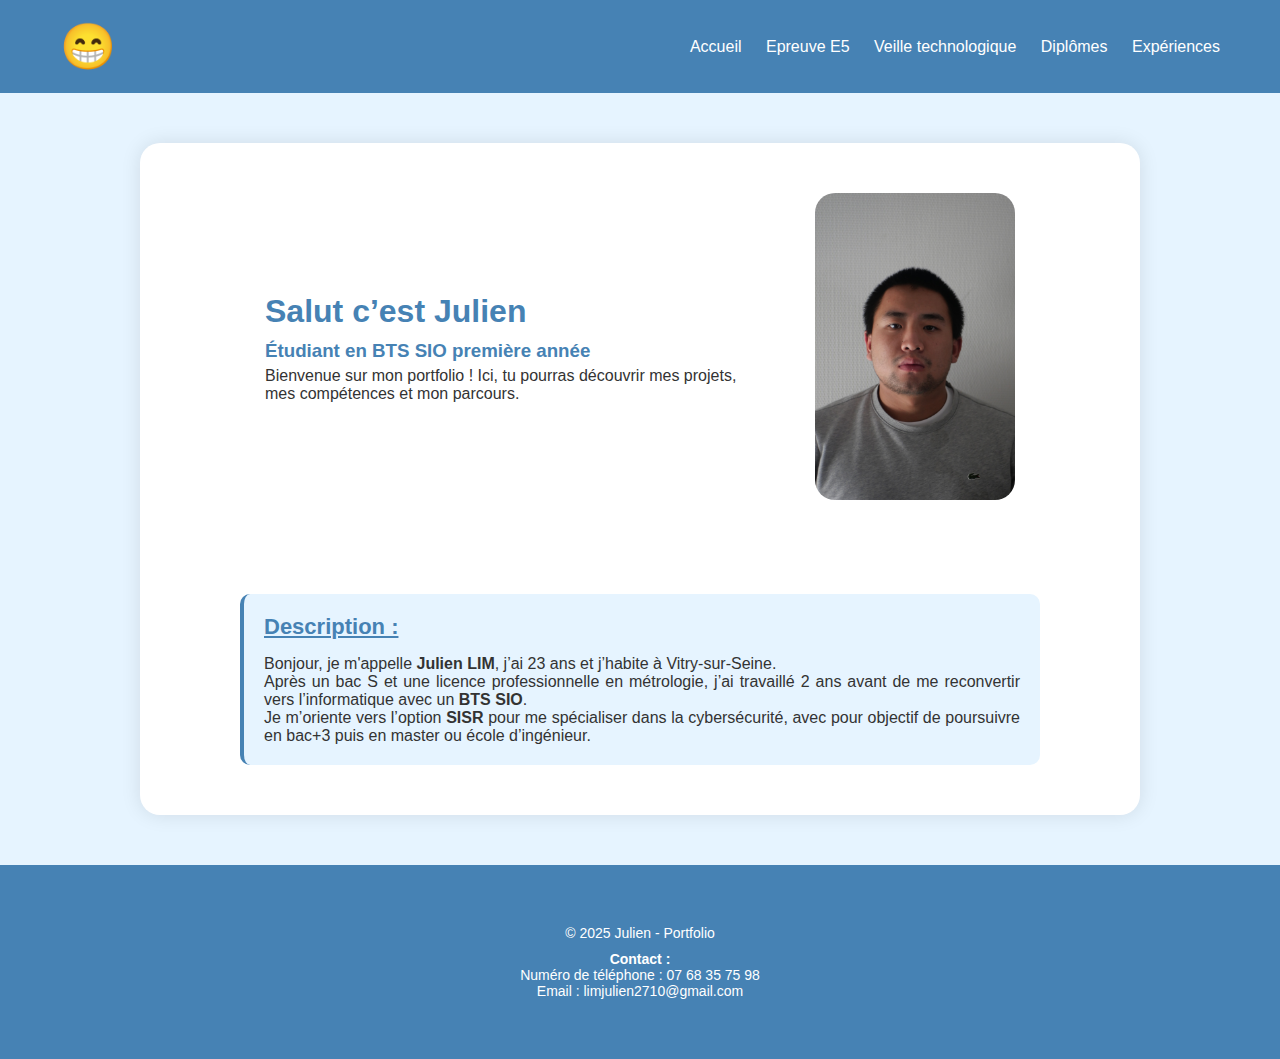
<file: index.html>
<!DOCTYPE html>
<html lang="fr">
<head>
  <meta charset="UTF-8">
  <title>Julien Portfolio</title>
  <link rel="stylesheet" href="index.css">
</head>
<body>

  <header>
    <p class="logo">😁 </p>
    <nav>
      <a href="index.html" class="active">Accueil</a>
      <a href="E5/Epreuve E5.html">Epreuve E5</a>
      <a href="Veille/Veille technologique.html">Veille technologique</a>
      <a href="diplomes/Diplômes.html">Diplômes</a>
      <a href="exp/Expériences.html">Expériences</a>
      
    </nav>
  </header>

 <section class="home-section">
  <div class="home-top">
    <div class="home-content">
      <h1>Salut c’est Julien</h1>
      <h3>Étudiant en BTS SIO première année</h3>
      <p>Bienvenue sur mon portfolio ! Ici, tu pourras découvrir mes projets, mes compétences et mon parcours.</p>
    </div>

    <div class="home-img">
      <img src="images/julien.png" alt="Photo de Julien">
    </div>

    <div class="description">
      <h2>Description :</h2>
      <p>
        Bonjour, je m'appelle <strong>Julien LIM</strong>, j’ai 23 ans et j’habite à Vitry-sur-Seine.<br>
        Après un bac S et une licence professionnelle en métrologie, j’ai travaillé 2 ans avant de me reconvertir
        vers l’informatique avec un <strong>BTS SIO</strong>. <br>
        Je m’oriente vers l’option <strong>SISR</strong> pour me spécialiser dans la cybersécurité,
        avec pour objectif de poursuivre en bac+3 puis en master ou école d’ingénieur.
      </p>
    </div>
  </div>
</section>

  
  <footer>
    <p>© 2025 Julien - Portfolio </p>
    <p> <b>Contact :</b> <br>
        Numéro de téléphone : 07 68 35 75 98 <br>
        Email : limjulien2710@gmail.com
    </p>
  </footer>

</body>
</html>
</file>
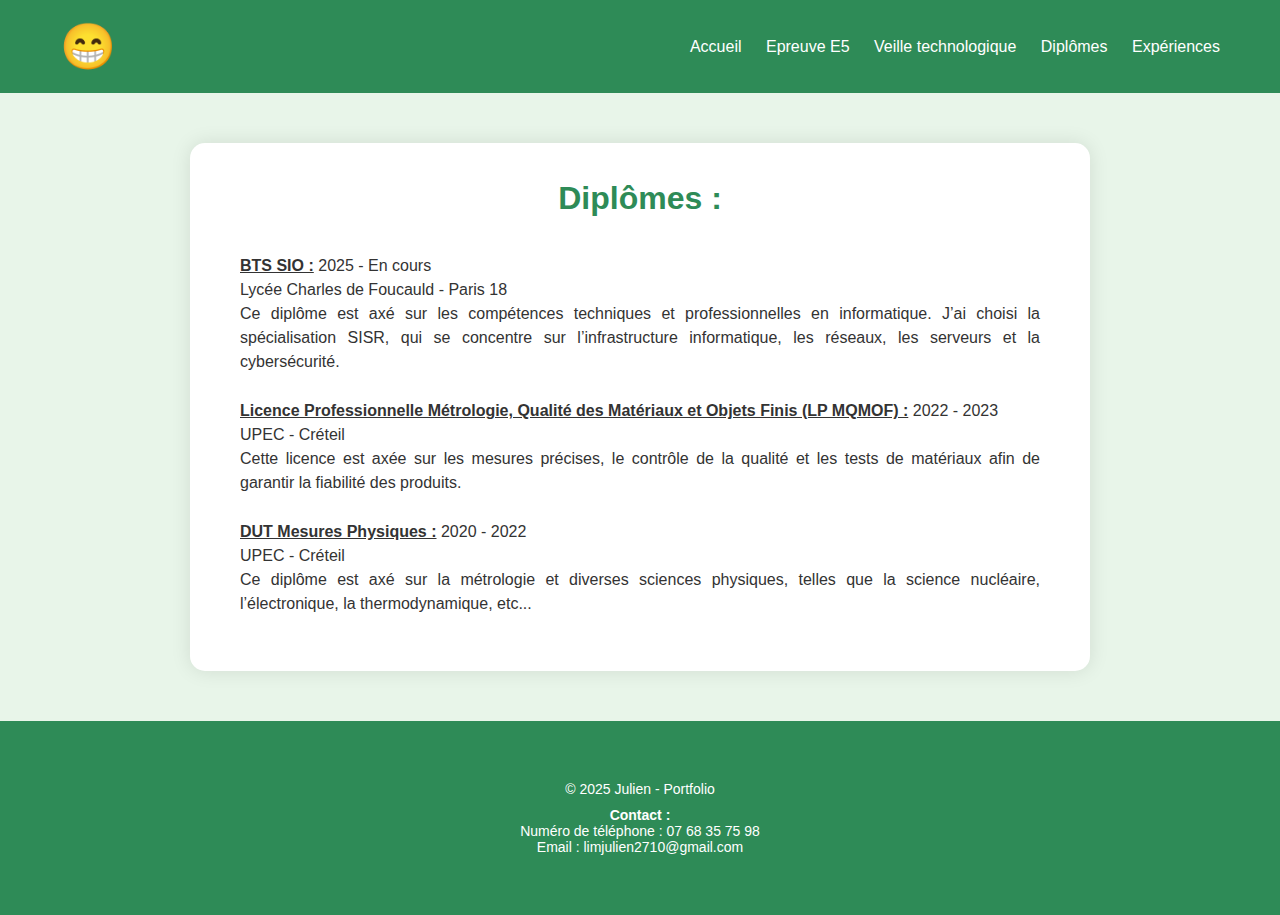
<file: diplome/Diplômes.html>
<!DOCTYPE html>
<html lang="fr">
<head>
  <meta charset="UTF-8">
  <title>Julien Portfolio</title>
  <link rel="stylesheet" href="Diplômes.css">
</head>
<body>

  <header>
    <p class="logo">😁 </p>
    <nav>
      <a href="../index.html" class="active">Accueil</a>
      <a href="../E5/Epreuve E5.html">Epreuve E5</a>
      <a href="../Veille/Veille technologique.html">Veille technologique</a>
      <a href="../diplome/Diplômes.html">Diplômes</a>
      <a href="../exp/Expériences.html">Expériences</a>

    </nav>
  </header>

 <section class="diplomes"> 
  <div class="cadre">
    <h1>Diplômes :</h1>

    <p><strong><u>BTS SIO :</u></strong> 2025 - En cours <br>
       Lycée Charles de Foucauld - Paris 18 <br> 
       Ce diplôme est axé sur les compétences techniques et professionnelles en informatique.
       J’ai choisi la spécialisation SISR, qui se concentre sur l’infrastructure informatique, les réseaux, les serveurs et la cybersécurité.</p>

    <p><strong><u>Licence Professionnelle Métrologie, Qualité des Matériaux et Objets Finis (LP MQMOF) :</u></strong> 2022 - 2023 <br>
       UPEC - Créteil <br>
       Cette licence est axée sur les mesures précises, le contrôle de la qualité et les tests de matériaux afin de garantir la fiabilité des produits.</p>

    <p><strong><u>DUT Mesures Physiques :</u></strong> 2020 - 2022 <br>
       UPEC - Créteil <br>
       Ce diplôme est axé sur la métrologie et diverses sciences physiques, telles que la science nucléaire, l’électronique, la thermodynamique, etc...</p>
  </div>
</section>




  
 
  
  <footer>
    <p>© 2025 Julien - Portfolio </p>
    <p> <b>Contact :</b> <br>
        Numéro de téléphone : 07 68 35 75 98 <br>
        Email : limjulien2710@gmail.com
    </p>
  </footer>

</body>
</html>
</file>
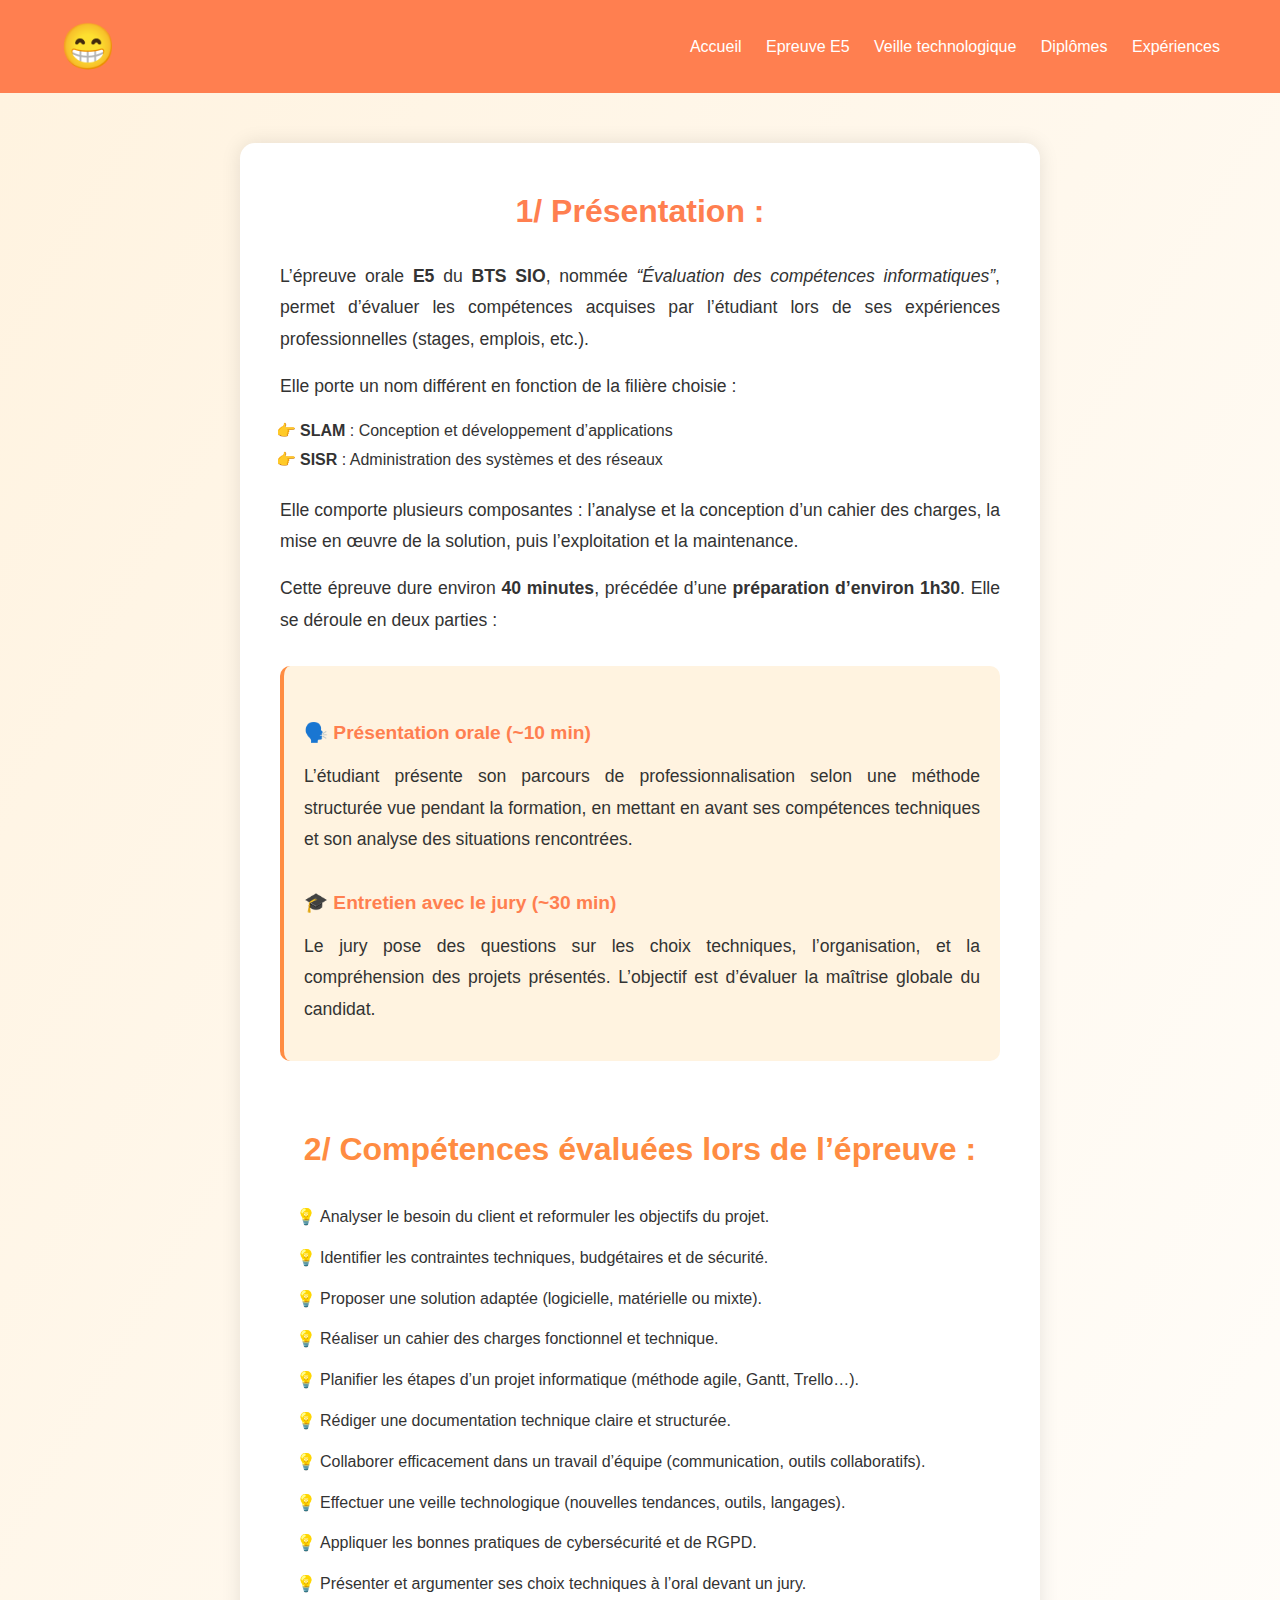
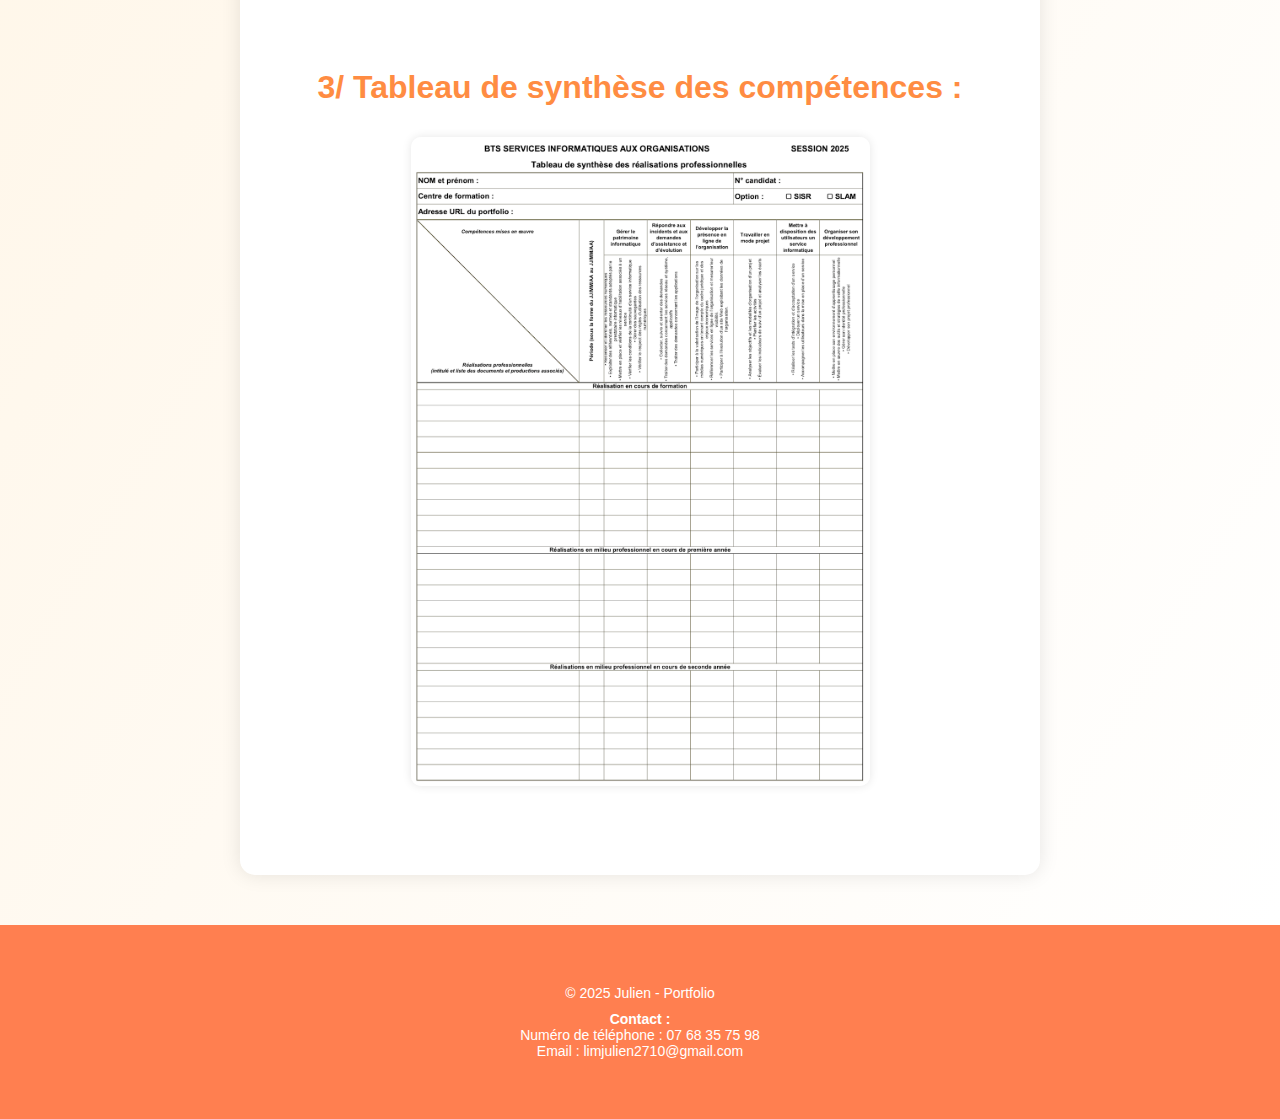
<file: E5/Epreuve E5.html>
<!DOCTYPE html>
<html lang="fr">
<head>
  <meta charset="UTF-8">
  <title>Julien Portfolio</title>
  <link rel="stylesheet" href="Epreuve E5.css">
</head>
<body>

  <header>
    <p class="logo">😁 </p>
    <nav>
      <a href="../index.html" class="active">Accueil</a>
      <a href="../E5/Epreuve E5.html">Epreuve E5</a>
      <a href="../Veille/Veille technologique.html">Veille technologique</a>
      <a href="../diplome/Diplômes.html">Diplômes</a>
      <a href="../exp/Expériences.html">Expériences</a>

      
    </nav>
  </header>

  <section class="home">

 <div class="home-top">
  <div class="home-content">
    <h1>1/ Présentation :</h1>

    <p>
      L’épreuve orale <strong>E5</strong> du <strong>BTS SIO</strong>, nommée
      <em>“Évaluation des compétences informatiques”</em>, permet d’évaluer les
      compétences acquises par l’étudiant lors de ses expériences professionnelles
      (stages, emplois, etc.).
    </p>

    <p>Elle porte un nom différent en fonction de la filière choisie :</p>

    <ul>
      <li><strong>SLAM</strong> : Conception et développement d’applications</li>
      <li><strong>SISR</strong> : Administration des systèmes et des réseaux</li>
    </ul>

    <p>
      Elle comporte plusieurs composantes : l’analyse et la conception d’un cahier des charges,
      la mise en œuvre de la solution, puis l’exploitation et la maintenance.
    </p>

    <p>
      Cette épreuve dure environ <strong>40 minutes</strong>, précédée d’une
      <strong>préparation d’environ 1h30</strong>. Elle se déroule en deux parties :
    </p>

    <!-- 🟦 Cadre des étapes -->
    <div class="etape">
      <h2>🗣️ Présentation orale (~10 min)</h2>
      <p>
        L’étudiant présente son parcours de professionnalisation selon une méthode structurée
        vue pendant la formation, en mettant en avant ses compétences techniques et son
        analyse des situations rencontrées.
      </p>

      <h2>🎓 Entretien avec le jury (~30 min)</h2>
      <p>
        Le jury pose des questions sur les choix techniques, l’organisation, et la compréhension
        des projets présentés. L’objectif est d’évaluer la maîtrise globale du candidat.
      </p>
    </div> 

    <section class="competences">
      <h2>2/ Compétences évaluées lors de l’épreuve :</h2>
      <ul>
        <li>Analyser le besoin du client et reformuler les objectifs du projet.</li>
        <li>Identifier les contraintes techniques, budgétaires et de sécurité.</li>
        <li>Proposer une solution adaptée (logicielle, matérielle ou mixte).</li>
        <li>Réaliser un cahier des charges fonctionnel et technique.</li>
        <li>Planifier les étapes d’un projet informatique (méthode agile, Gantt, Trello…).</li>
        <li>Rédiger une documentation technique claire et structurée.</li>
        <li>Collaborer efficacement dans un travail d’équipe (communication, outils collaboratifs).</li>
        <li>Effectuer une veille technologique (nouvelles tendances, outils, langages).</li>
        <li>Appliquer les bonnes pratiques de cybersécurité et de RGPD.</li>
        <li>Présenter et argumenter ses choix techniques à l’oral devant un jury.</li>
      </ul>
    </section>
<section class="synthese">
  <p>3/ Tableau de synthèse des compétences :</p>

  <!-- Image en dessous -->
  <div class="image-synthese">
    <img src="../images/tableau e5.png" alt="Illustration synthèse" />
  </div>
</section>

  </div>
</div>

  <footer>
    <p>© 2025 Julien - Portfolio </p>
    <p> <b>Contact :</b> <br>
        Numéro de téléphone : 07 68 35 75 98 <br>
        Email : limjulien2710@gmail.com
    </p>
  </footer>

</body>
</html>
</file>
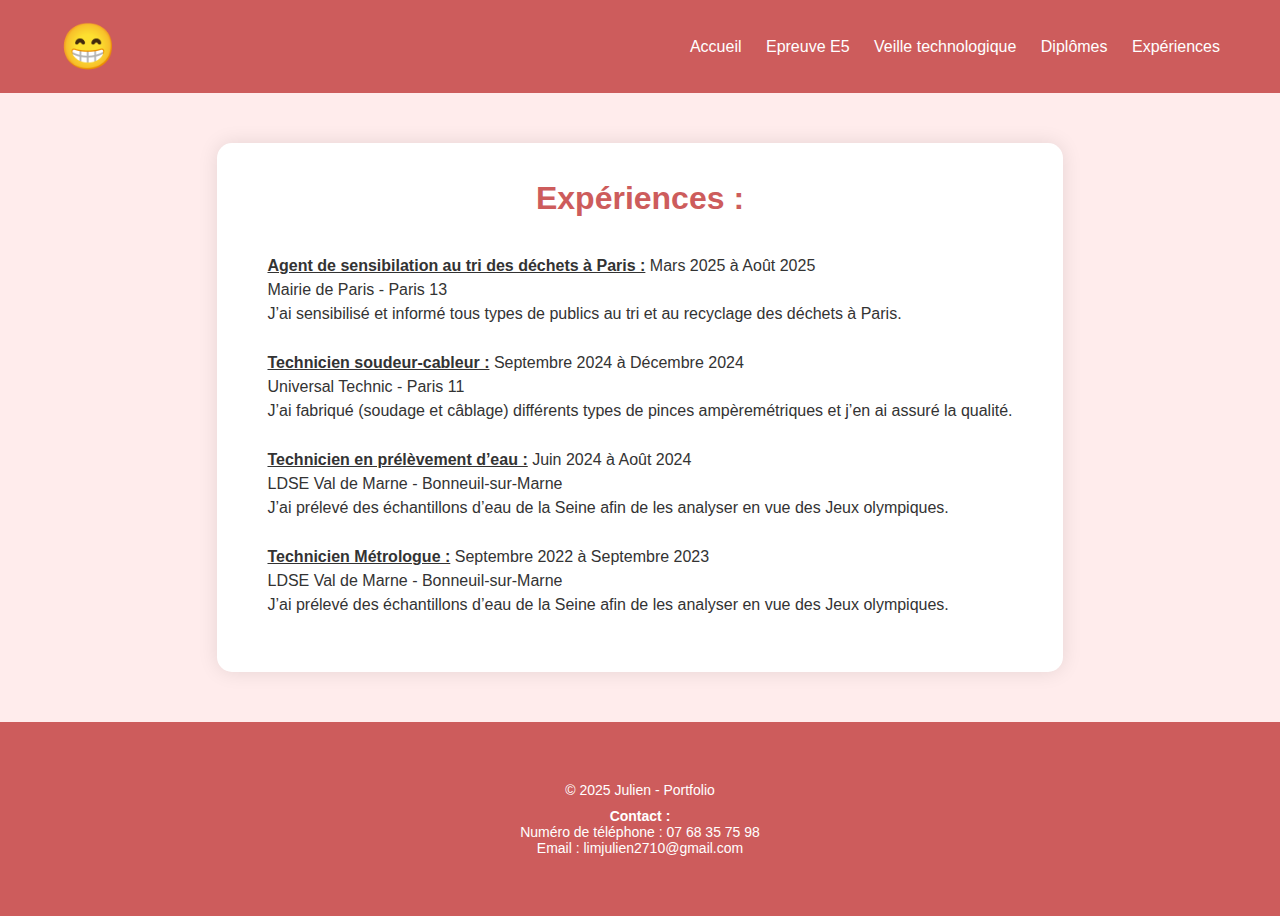
<file: exp/Expériences.html>
<!DOCTYPE html>
<html lang="fr">
<head>
  <meta charset="UTF-8">
  <title>Julien Portfolio</title>
  <link rel="stylesheet" href="Expériences.css">
</head>
<body>

  <header>
    <p class="logo">😁 </p>
    <nav>
     <a href="../index.html" class="active">Accueil</a>
      <a href="../E5/Epreuve E5.html">Epreuve E5</a>
      <a href="../Veille/Veille technologique.html">Veille technologique</a>
      <a href="../diplome/Diplômes.html">Diplômes</a>
      <a href="../exp/Expériences.html">Expériences</a>
      
    </nav>
  </header>

   <section class="diplomes"> 
  <div class="cadre">
    <h1>Expériences :</h1>

    <p><strong><u>Agent de sensibilation au tri des déchets à Paris :</u></strong> Mars 2025 à Août 2025 <br>
       Mairie de Paris - Paris 13 <br> 
       J’ai sensibilisé et informé tous types de publics au tri et au recyclage des déchets à Paris.</p>

    <p><strong><u>Technicien soudeur-cableur :</u></strong> Septembre 2024 à Décembre 2024 <br>
       Universal Technic - Paris 11 <br>
       J’ai fabriqué (soudage et câblage) différents types de pinces ampèremétriques et j’en ai assuré la qualité.</p>

    <p><strong><u>Technicien en prélèvement d’eau :</u></strong> Juin 2024 à Août 2024 <br>
       LDSE Val de Marne - Bonneuil-sur-Marne <br>
       J’ai prélevé des échantillons d’eau de la Seine afin de les analyser en vue des Jeux olympiques.</p>

    <p><strong><u>Technicien Métrologue :</u></strong> Septembre 2022 à Septembre 2023<br>
       LDSE Val de Marne - Bonneuil-sur-Marne <br>
       J’ai prélevé des échantillons d’eau de la Seine afin de les analyser en vue des Jeux olympiques.</p>


  </div>
</section>

  
  <footer>
    <p>© 2025 Julien - Portfolio </p>
    <p> <b>Contact :</b> <br>
        Numéro de téléphone : 07 68 35 75 98 <br>
        Email : limjulien2710@gmail.com
    </p>
  </footer>

</body>
</html>
</file>
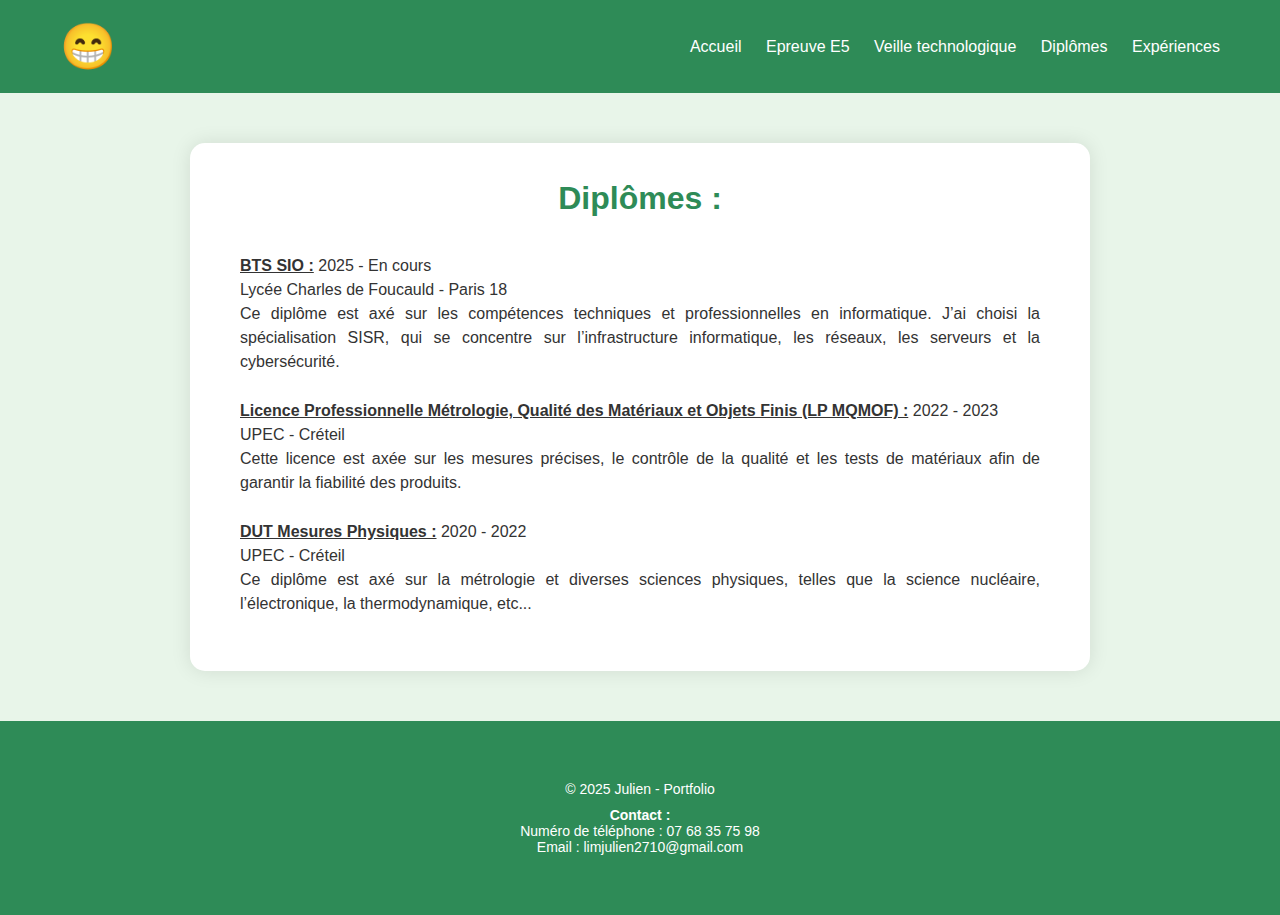
<file: Portfolio/Diplômes.html>
<!DOCTYPE html>
<html lang="fr">
<head>
  <meta charset="UTF-8">
  <title>Julien Portfolio</title>
  <link rel="stylesheet" href="Diplômes.css">
</head>
<body>

  <header>
    <p class="logo">😁 </p>
    <nav>
      <a href="siteportefolio.html" class="active">Accueil</a>
      <a href="Epreuve E5.html">Epreuve E5</a>
      <a href="Veille technologique.html">Veille technologique</a>
      <a href="Diplômes.html">Diplômes</a>
      <a href="Expériences.html">Expériences</a>
      
    </nav>
  </header>

 <section class="diplomes"> 
  <div class="cadre">
    <h1>Diplômes :</h1>

    <p><strong><u>BTS SIO :</u></strong> 2025 - En cours <br>
       Lycée Charles de Foucauld - Paris 18 <br> 
       Ce diplôme est axé sur les compétences techniques et professionnelles en informatique.
       J’ai choisi la spécialisation SISR, qui se concentre sur l’infrastructure informatique, les réseaux, les serveurs et la cybersécurité.</p>

    <p><strong><u>Licence Professionnelle Métrologie, Qualité des Matériaux et Objets Finis (LP MQMOF) :</u></strong> 2022 - 2023 <br>
       UPEC - Créteil <br>
       Cette licence est axée sur les mesures précises, le contrôle de la qualité et les tests de matériaux afin de garantir la fiabilité des produits.</p>

    <p><strong><u>DUT Mesures Physiques :</u></strong> 2020 - 2022 <br>
       UPEC - Créteil <br>
       Ce diplôme est axé sur la métrologie et diverses sciences physiques, telles que la science nucléaire, l’électronique, la thermodynamique, etc...</p>
  </div>
</section>




  
 
  
  <footer>
    <p>© 2025 Julien - Portfolio </p>
    <p> <b>Contact :</b> <br>
        Numéro de téléphone : 07 68 35 75 98 <br>
        Email : limjulien2710@gmail.com
    </p>
  </footer>

</body>
</html>
</file>
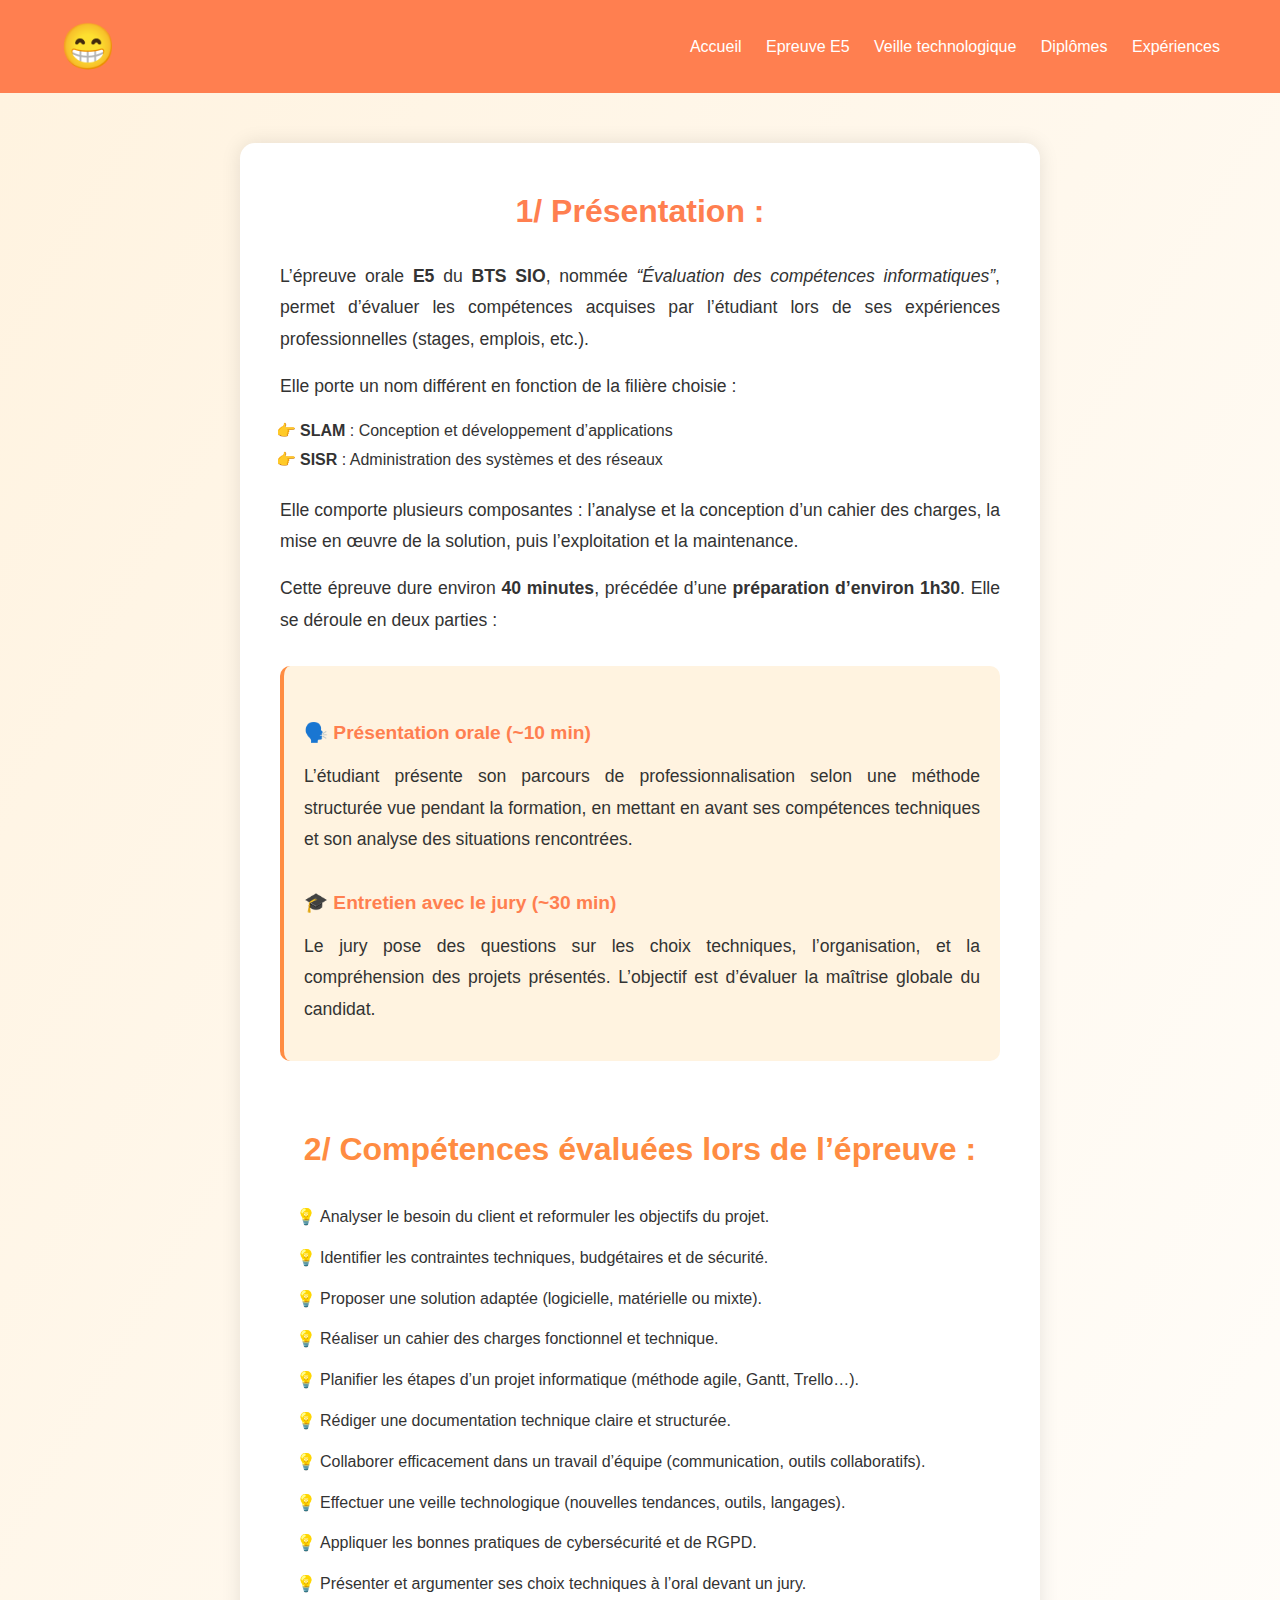
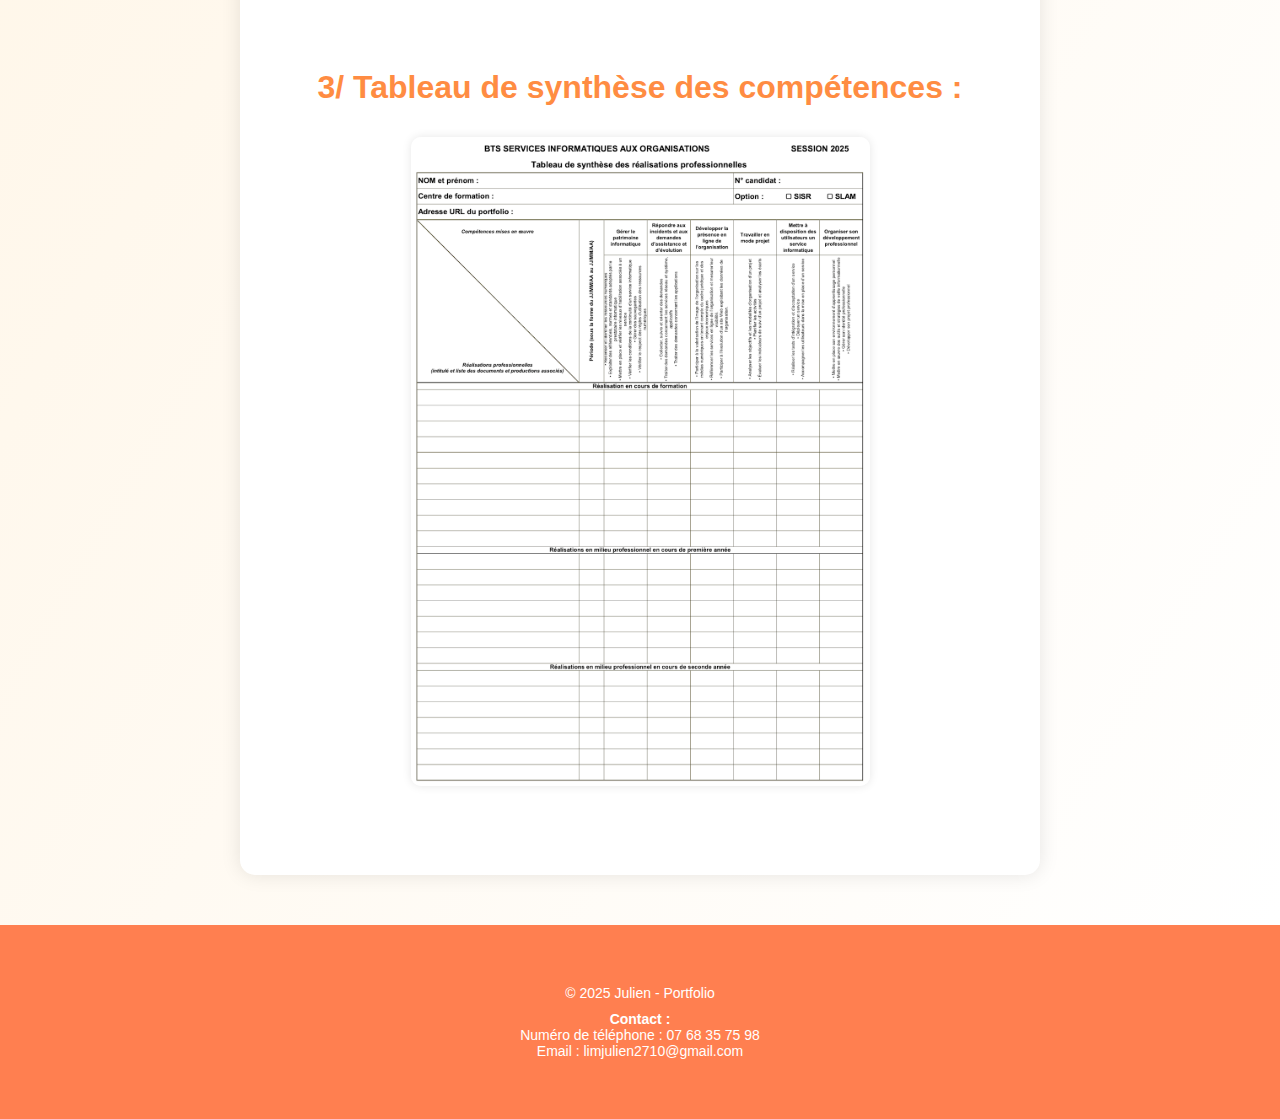
<file: Portfolio/Epreuve E5.html>
<!DOCTYPE html>
<html lang="fr">
<head>
  <meta charset="UTF-8">
  <title>Julien Portfolio</title>
  <link rel="stylesheet" href="Epreuve E5.css">
</head>
<body>

  <header>
    <p class="logo">😁 </p>
    <nav>
      <a href="siteportefolio.html" class="active">Accueil</a>
      <a href="Epreuve E5.html">Epreuve E5</a>
      <a href="Veille technologique.html">Veille technologique</a>
      <a href="Diplômes.html">Diplômes</a>
      <a href="Expériences.html">Expériences</a>
      
    </nav>
  </header>

  <section class="home">

 <div class="home-top">
  <div class="home-content">
    <h1>1/ Présentation :</h1>

    <p>
      L’épreuve orale <strong>E5</strong> du <strong>BTS SIO</strong>, nommée
      <em>“Évaluation des compétences informatiques”</em>, permet d’évaluer les
      compétences acquises par l’étudiant lors de ses expériences professionnelles
      (stages, emplois, etc.).
    </p>

    <p>Elle porte un nom différent en fonction de la filière choisie :</p>

    <ul>
      <li><strong>SLAM</strong> : Conception et développement d’applications</li>
      <li><strong>SISR</strong> : Administration des systèmes et des réseaux</li>
    </ul>

    <p>
      Elle comporte plusieurs composantes : l’analyse et la conception d’un cahier des charges,
      la mise en œuvre de la solution, puis l’exploitation et la maintenance.
    </p>

    <p>
      Cette épreuve dure environ <strong>40 minutes</strong>, précédée d’une
      <strong>préparation d’environ 1h30</strong>. Elle se déroule en deux parties :
    </p>

    <!-- 🟦 Cadre des étapes -->
    <div class="etape">
      <h2>🗣️ Présentation orale (~10 min)</h2>
      <p>
        L’étudiant présente son parcours de professionnalisation selon une méthode structurée
        vue pendant la formation, en mettant en avant ses compétences techniques et son
        analyse des situations rencontrées.
      </p>

      <h2>🎓 Entretien avec le jury (~30 min)</h2>
      <p>
        Le jury pose des questions sur les choix techniques, l’organisation, et la compréhension
        des projets présentés. L’objectif est d’évaluer la maîtrise globale du candidat.
      </p>
    </div> 

    <section class="competences">
      <h2>2/ Compétences évaluées lors de l’épreuve :</h2>
      <ul>
        <li>Analyser le besoin du client et reformuler les objectifs du projet.</li>
        <li>Identifier les contraintes techniques, budgétaires et de sécurité.</li>
        <li>Proposer une solution adaptée (logicielle, matérielle ou mixte).</li>
        <li>Réaliser un cahier des charges fonctionnel et technique.</li>
        <li>Planifier les étapes d’un projet informatique (méthode agile, Gantt, Trello…).</li>
        <li>Rédiger une documentation technique claire et structurée.</li>
        <li>Collaborer efficacement dans un travail d’équipe (communication, outils collaboratifs).</li>
        <li>Effectuer une veille technologique (nouvelles tendances, outils, langages).</li>
        <li>Appliquer les bonnes pratiques de cybersécurité et de RGPD.</li>
        <li>Présenter et argumenter ses choix techniques à l’oral devant un jury.</li>
      </ul>
    </section>
<section class="synthese">
  <p>3/ Tableau de synthèse des compétences :</p>

  <!-- Image en dessous -->
  <div class="image-synthese">
    <img src="tableau e5.png" alt="Illustration synthèse" />
  </div>
</section>

  </div>
</div>

  <footer>
    <p>© 2025 Julien - Portfolio </p>
    <p> <b>Contact :</b> <br>
        Numéro de téléphone : 07 68 35 75 98 <br>
        Email : limjulien2710@gmail.com
    </p>
  </footer>

</body>
</html>
</file>
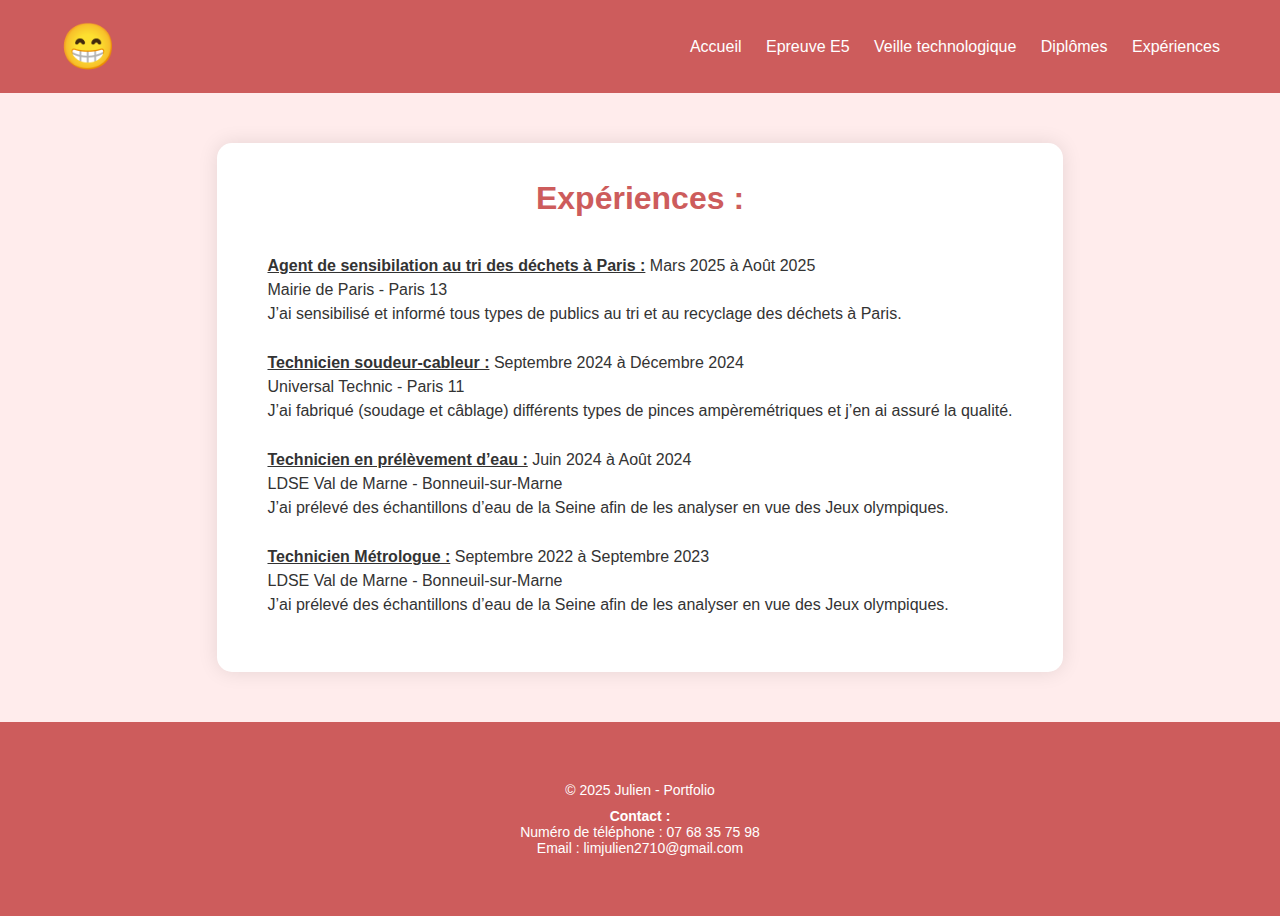
<file: Portfolio/Expériences.html>
<!DOCTYPE html>
<html lang="fr">
<head>
  <meta charset="UTF-8">
  <title>Julien Portfolio</title>
  <link rel="stylesheet" href="Expériences.css">
</head>
<body>

  <header>
    <p class="logo">😁 </p>
    <nav>
      <a href="siteportefolio.html" class="active">Accueil</a>
      <a href="Epreuve E5.html">Epreuve E5</a>
      <a href="Veille technologique.html">Veille technologique</a>
      <a href="Diplômes.html">Diplômes</a>
      <a href="Expériences.html">Expériences</a>
      
    </nav>
  </header>

   <section class="diplomes"> 
  <div class="cadre">
    <h1>Expériences :</h1>

    <p><strong><u>Agent de sensibilation au tri des déchets à Paris :</u></strong> Mars 2025 à Août 2025 <br>
       Mairie de Paris - Paris 13 <br> 
       J’ai sensibilisé et informé tous types de publics au tri et au recyclage des déchets à Paris.</p>

    <p><strong><u>Technicien soudeur-cableur :</u></strong> Septembre 2024 à Décembre 2024 <br>
       Universal Technic - Paris 11 <br>
       J’ai fabriqué (soudage et câblage) différents types de pinces ampèremétriques et j’en ai assuré la qualité.</p>

    <p><strong><u>Technicien en prélèvement d’eau :</u></strong> Juin 2024 à Août 2024 <br>
       LDSE Val de Marne - Bonneuil-sur-Marne <br>
       J’ai prélevé des échantillons d’eau de la Seine afin de les analyser en vue des Jeux olympiques.</p>

    <p><strong><u>Technicien Métrologue :</u></strong> Septembre 2022 à Septembre 2023<br>
       LDSE Val de Marne - Bonneuil-sur-Marne <br>
       J’ai prélevé des échantillons d’eau de la Seine afin de les analyser en vue des Jeux olympiques.</p>


  </div>
</section>

  
  <footer>
    <p>© 2025 Julien - Portfolio </p>
    <p> <b>Contact :</b> <br>
        Numéro de téléphone : 07 68 35 75 98 <br>
        Email : limjulien2710@gmail.com
    </p>
  </footer>

</body>
</html>
</file>
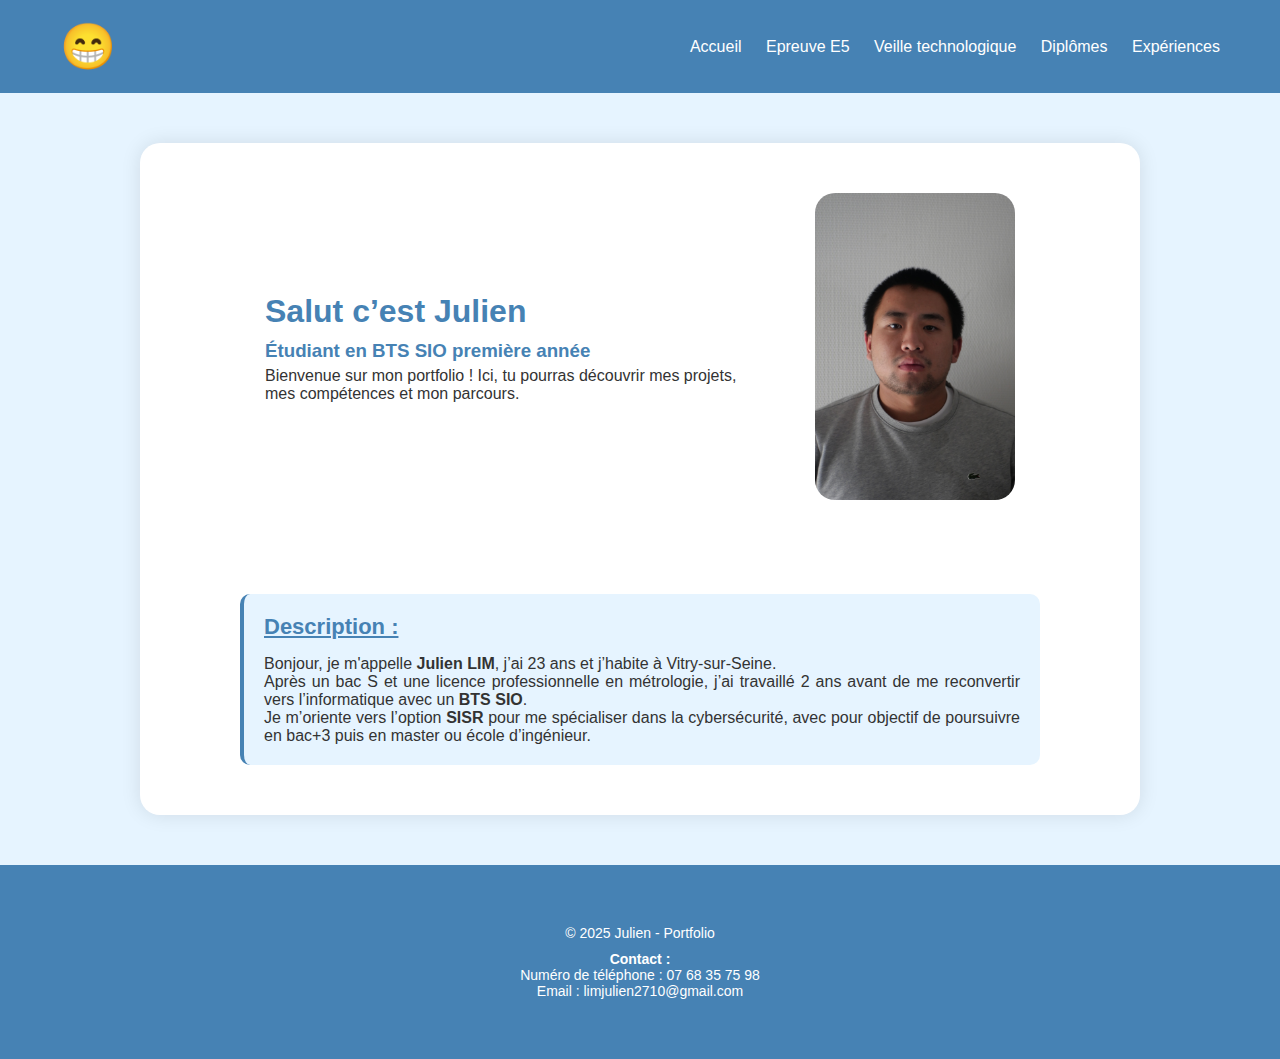
<file: Portfolio/siteportefolio.html>
<!DOCTYPE html>
<html lang="fr">
<head>
  <meta charset="UTF-8">
  <title>Julien Portfolio</title>
  <link rel="stylesheet" href="styleportfolio.css">
</head>
<body>

  <header>
    <p class="logo">😁 </p>
    <nav>
      <a href="siteportefolio.html" class="active">Accueil</a>
      <a href="Epreuve E5.html">Epreuve E5</a>
      <a href="Veille technologique.html">Veille technologique</a>
      <a href="Diplômes.html">Diplômes</a>
      <a href="Expériences.html">Expériences</a>
      
    </nav>
  </header>

 <section class="home-section">
  <div class="home-top">
    <div class="home-content">
      <h1>Salut c’est Julien</h1>
      <h3>Étudiant en BTS SIO première année</h3>
      <p>Bienvenue sur mon portfolio ! Ici, tu pourras découvrir mes projets, mes compétences et mon parcours.</p>
    </div>

    <div class="home-img">
      <img src="julien.png" alt="Photo de Julien">
    </div>

    <div class="description">
      <h2>Description :</h2>
      <p>
        Bonjour, je m'appelle <strong>Julien LIM</strong>, j’ai 23 ans et j’habite à Vitry-sur-Seine.<br>
        Après un bac S et une licence professionnelle en métrologie, j’ai travaillé 2 ans avant de me reconvertir
        vers l’informatique avec un <strong>BTS SIO</strong>. <br>
        Je m’oriente vers l’option <strong>SISR</strong> pour me spécialiser dans la cybersécurité,
        avec pour objectif de poursuivre en bac+3 puis en master ou école d’ingénieur.
      </p>
    </div>
  </div>
</section>

  
  <footer>
    <p>© 2025 Julien - Portfolio </p>
    <p> <b>Contact :</b> <br>
        Numéro de téléphone : 07 68 35 75 98 <br>
        Email : limjulien2710@gmail.com
    </p>
  </footer>

</body>
</html>
</file>
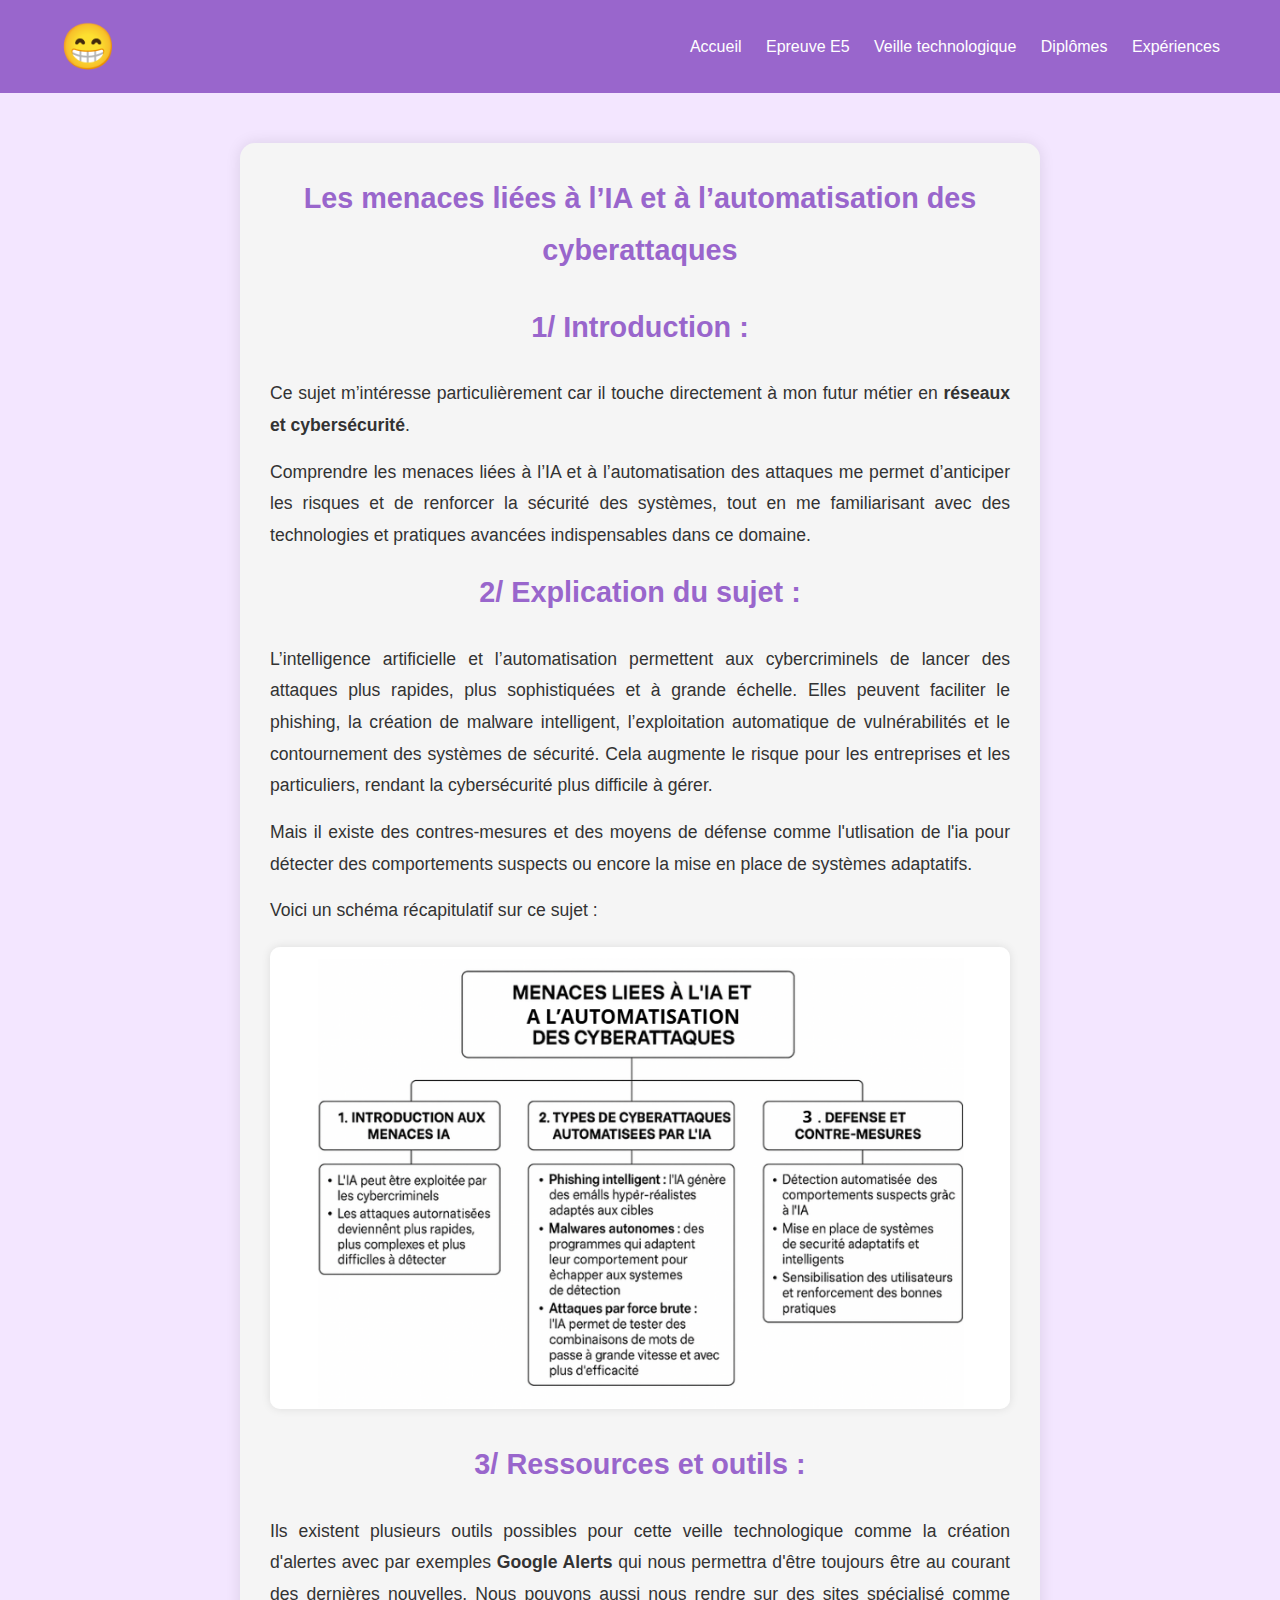
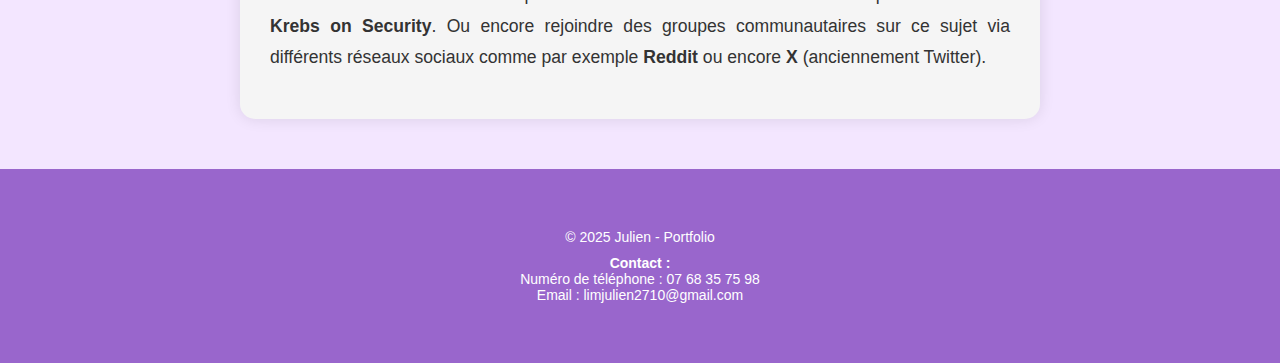
<file: Portfolio/Veille technologique.html>
<!DOCTYPE html>
<html lang="fr">
<head>
  <meta charset="UTF-8">
  <title>Julien Portfolio</title>
  <link rel="stylesheet" href="Veille technologique.css">
</head>
<body>

  <header>
    <p class="logo">😁 </p>
    <nav>
      <a href="siteportefolio.html" class="active">Accueil</a>
      <a href="Epreuve E5.html">Epreuve E5</a>
      <a href="Veille technologique.html">Veille technologique</a>
      <a href="Diplômes.html">Diplômes</a>
      <a href="Expériences.html">Expériences</a>
      
    </nav>
  </header>

<section class="ia-menaces-container">
  <div class="ia-menaces">
    <h1>Les menaces liées à l’IA et à l’automatisation des cyberattaques</h1>
    
    <h1>1/ Introduction :</h1>
    <p>
      Ce sujet m’intéresse particulièrement car il touche directement à mon futur métier
      en <strong>réseaux et cybersécurité</strong>.
    </p>

    <p>
      Comprendre les menaces liées à l’IA et à l’automatisation des attaques me permet
      d’anticiper les risques et de renforcer la sécurité des systèmes, tout en me familiarisant
      avec des technologies et pratiques avancées indispensables dans ce domaine.
    </p>

    <h1>2/ Explication du sujet :</h1>
    <p>
      L’intelligence artificielle et l’automatisation permettent aux cybercriminels de lancer
      des attaques plus rapides, plus sophistiquées et à grande échelle. Elles peuvent
      faciliter le phishing, la création de malware intelligent, l’exploitation automatique
      de vulnérabilités et le contournement des systèmes de sécurité. Cela augmente le
      risque pour les entreprises et les particuliers, rendant la cybersécurité plus difficile à gérer.
    </p>
    <p>
      Mais il existe des contres-mesures et des moyens de défense comme l'utlisation de l'ia pour détecter des comportements suspects ou encore la mise en place de systèmes adaptatifs.
    </p>
    <p>
     Voici un schéma récapitulatif sur ce sujet :
     </p>
    <!-- Image à l'intérieur du cadre -->
    <div class="schema">
      <img src="schéma veille.png" alt="Illustration synthèse" />
    </div>
    <h1>3/ Ressources et outils :</h1>
    <p> Ils existent plusieurs outils possibles pour cette veille technologique comme la création d'alertes avec par exemples <strong>Google Alerts</strong>  qui nous permettra d'être toujours être au courant des dernières nouvelles. Nous pouvons aussi nous rendre sur des sites spécialisé comme <strong>Krebs on Security</strong>. Ou encore rejoindre des groupes communautaires sur ce sujet via différents réseaux sociaux comme par exemple <strong>Reddit</strong> ou encore <strong>X</strong> (anciennement Twitter).
     
    </p>
  </div>
</section>

<footer>
    <p>© 2025 Julien - Portfolio </p>
    <p> <b>Contact :</b> <br>
        Numéro de téléphone : 07 68 35 75 98 <br>
        Email : limjulien2710@gmail.com
    </p>
  </footer>



</body>
</html>
</file>
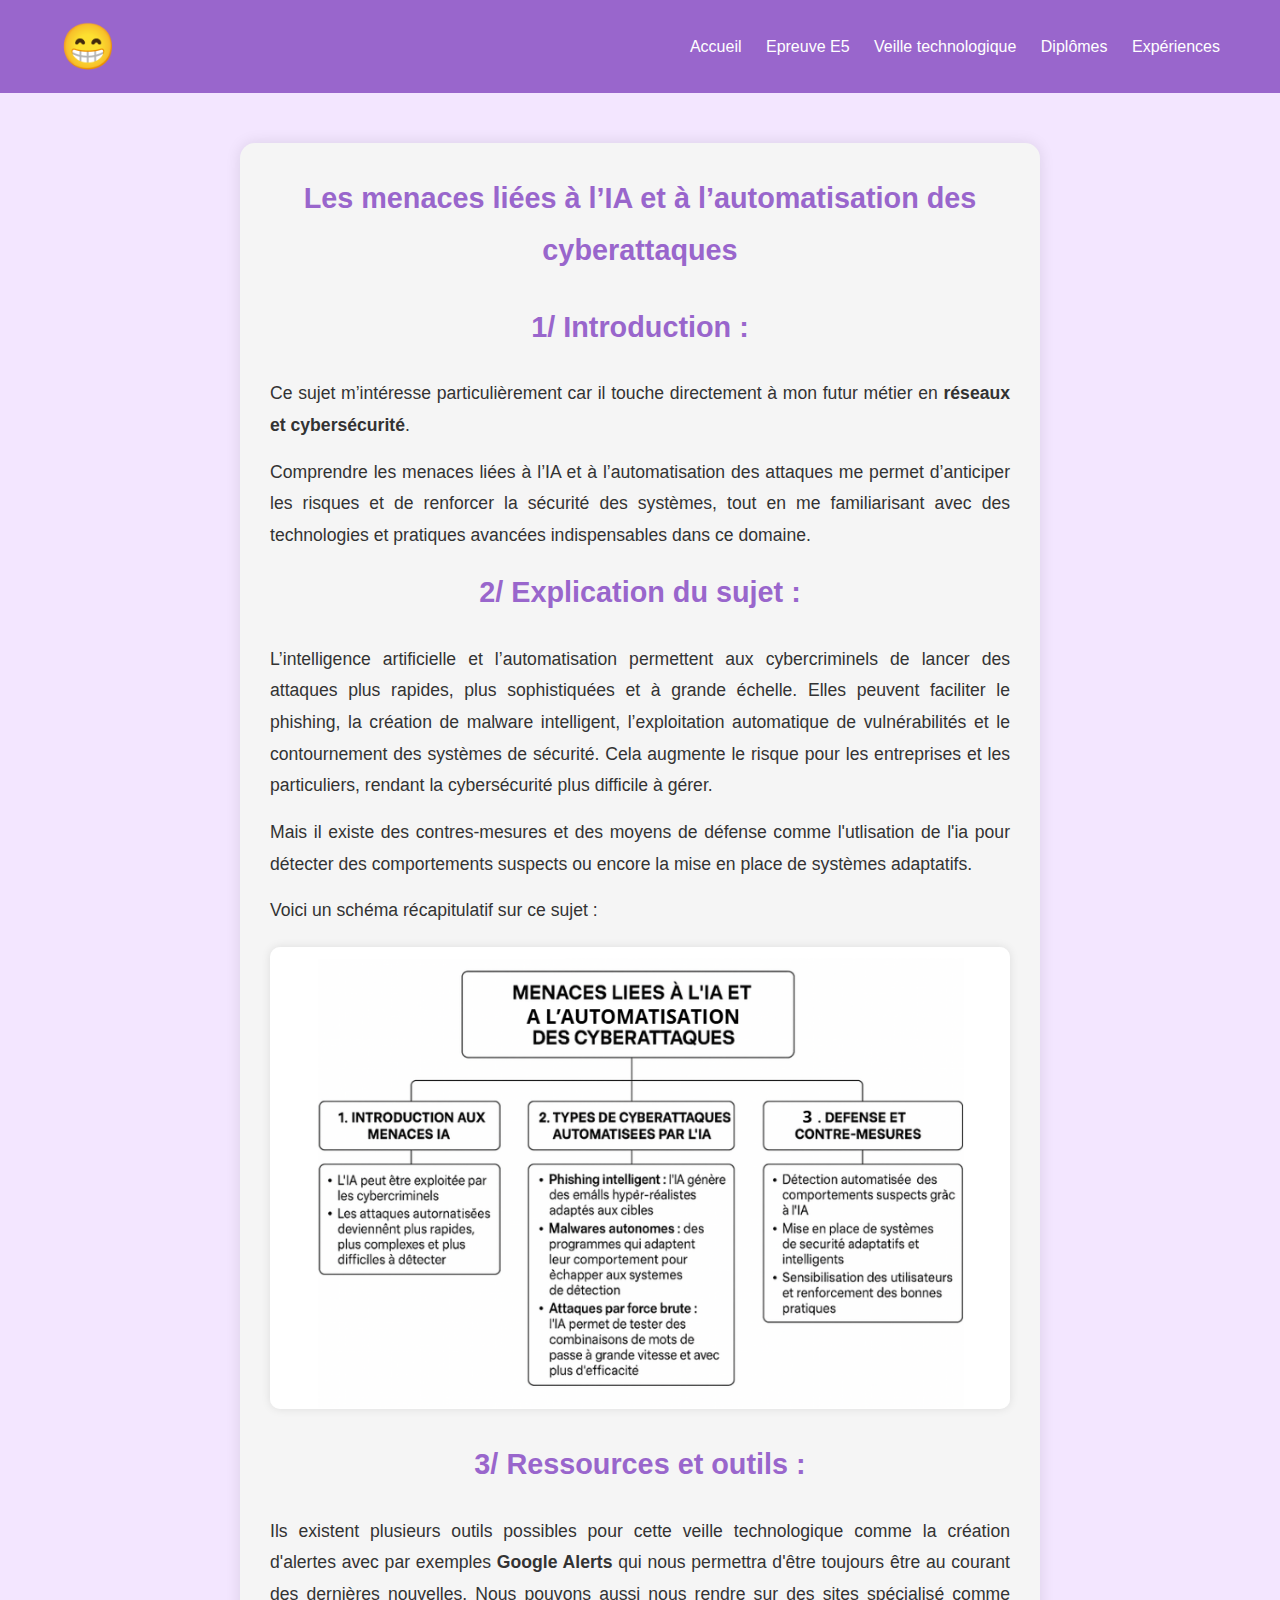
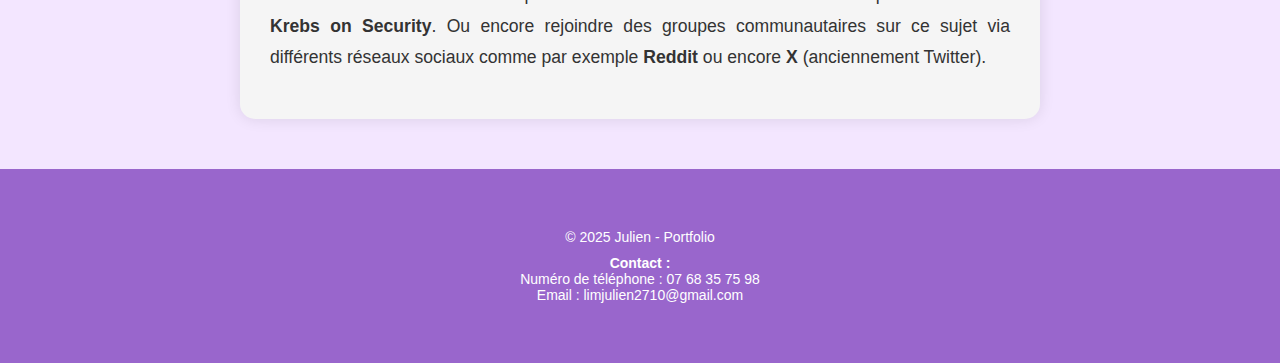
<file: Veille/Veille technologique.html>
<!DOCTYPE html>
<html lang="fr">
<head>
  <meta charset="UTF-8">
  <title>Julien Portfolio</title>
  <link rel="stylesheet" href="Veille technologique.css">
</head>
<body>

  <header>
    <p class="logo">😁 </p>
    <nav>
      <a href="../index.html" class="active">Accueil</a>
      <a href="../E5/Epreuve E5.html">Epreuve E5</a>
      <a href="../Veille/Veille technologique.html">Veille technologique</a>
      <a href="../diplome/Diplômes.html">Diplômes</a>
      <a href="../exp/Expériences.html">Expériences</a>
      
      
    </nav>
  </header>

<section class="ia-menaces-container">
  <div class="ia-menaces">
    <h1>Les menaces liées à l’IA et à l’automatisation des cyberattaques</h1>
    
    <h1>1/ Introduction :</h1>
    <p>
      Ce sujet m’intéresse particulièrement car il touche directement à mon futur métier
      en <strong>réseaux et cybersécurité</strong>.
    </p>

    <p>
      Comprendre les menaces liées à l’IA et à l’automatisation des attaques me permet
      d’anticiper les risques et de renforcer la sécurité des systèmes, tout en me familiarisant
      avec des technologies et pratiques avancées indispensables dans ce domaine.
    </p>

    <h1>2/ Explication du sujet :</h1>
    <p>
      L’intelligence artificielle et l’automatisation permettent aux cybercriminels de lancer
      des attaques plus rapides, plus sophistiquées et à grande échelle. Elles peuvent
      faciliter le phishing, la création de malware intelligent, l’exploitation automatique
      de vulnérabilités et le contournement des systèmes de sécurité. Cela augmente le
      risque pour les entreprises et les particuliers, rendant la cybersécurité plus difficile à gérer.
    </p>
    <p>
      Mais il existe des contres-mesures et des moyens de défense comme l'utlisation de l'ia pour détecter des comportements suspects ou encore la mise en place de systèmes adaptatifs.
    </p>
    <p>
     Voici un schéma récapitulatif sur ce sujet :
     </p>
    <!-- Image à l'intérieur du cadre -->
    <div class="schema">
      <img src="../images/schéma veille.png" alt="Illustration synthèse" />
    </div>
    <h1>3/ Ressources et outils :</h1>
    <p> Ils existent plusieurs outils possibles pour cette veille technologique comme la création d'alertes avec par exemples <strong>Google Alerts</strong>  qui nous permettra d'être toujours être au courant des dernières nouvelles. Nous pouvons aussi nous rendre sur des sites spécialisé comme <strong>Krebs on Security</strong>. Ou encore rejoindre des groupes communautaires sur ce sujet via différents réseaux sociaux comme par exemple <strong>Reddit</strong> ou encore <strong>X</strong> (anciennement Twitter).
     
    </p>
  </div>
</section>

<footer>
    <p>© 2025 Julien - Portfolio </p>
    <p> <b>Contact :</b> <br>
        Numéro de téléphone : 07 68 35 75 98 <br>
        Email : limjulien2710@gmail.com
    </p>
  </footer>



</body>
</html>
</file>
<file: index.css>
* {
  margin: 0;
  padding: 0;
  box-sizing: border-box;
  font-family: "Poppins", sans-serif;
}

body {
  background-color: #fefefe;
  color: #333;
}

/* En-tête */
header {
  display: flex;
  justify-content: space-between;
  align-items: center;
  padding: 20px 60px;
  background: #4682B4;
 /* box-shadow: 0 2px 5px rgba(0,0,0,0.1);*/
}

.logo {
  font-size: 45px;
  font-weight: bold;
  color: #fff;
  text-decoration: none;
}

nav a {
  margin-left: 20px;
  text-decoration: none;
  color: #fff;
  font-weight: 500;
  transition: 0.3s;
}

nav a:hover {
  color: #EEE8AA

}

/* SECTION GLOBALE — fond bleu pastel autour du cadre */
.home-section {
  background-color: #e6f4ff;   /* bleu pastel très clair en dehors du cadre */
  display: flex;
  justify-content: center;
  align-items: center;
  padding: 50px 0;             /* espace autour du cadre */
}

/* CADRE BLANC AVEC OMBRE */
.home-top {
  background-color: #ffffff;   /* fond du cadre */
  border-radius: 20px;         /* coins arrondis */
  box-shadow: 0 0 20px rgba(0, 0, 0, 0.1); /* ombre douce */
  padding: 50px;
  display: flex;
  justify-content: center;     /* texte + image centrés */
  align-items: center;
  gap: 50px;
  flex-wrap: wrap;             /* repasse en colonne sur petit écran */
  max-width: 1000px;           /* largeur max du cadre */
  width: 90%;                  /* largeur adaptative */
}

/* CONTENU TEXTE */
.home-content {
  max-width: 500px;
}

.home-content h1 {
  color: #4682B4; /* bleu ciel */
  margin-bottom: 10px;
}

.home-content h3 {
  color: #4682B4;
  margin-bottom: 5px;
}

/* IMAGE */
.home-img img {
  border-radius: 20px;
  max-width: 200px;
}

/* DESCRIPTION EN BAS DU CADRE */
.description {
  background-color: #e6f4ff;   /* fond très clair à l'intérieur du cadre */
  border-left: 4px solid #4682B4;
  padding: 20px;
  border-radius: 10px;
  max-width: 800px;
  margin: 40px auto 0 auto;   /* espace au-dessus et centré */
  text-align: justify;
}

.description h2 {
  color: #4682B4;
  font-size: 22px;
  text-decoration: underline;
  margin-bottom: 15px;
}

/* Pied de page */
footer {
  text-align: center;
  padding: 60px ;
  background: #4682B4;
  color: white;
  font-size: 14px;
}
footer p:first-child {
  margin-bottom: 10px;
}
footer p:middle-child {
  margin-bottom: 10px;
}
</file>
<file: diplome/Diplômes.css>
* {
  margin: 0;
  padding: 0;
  box-sizing: border-box;
  font-family: "Poppins", sans-serif;
}

body {
  background-color: #fefefe;
  color: #333;
}

/* En-tête */
header {
  display: flex;
  justify-content: space-between;
  align-items: center;
  padding: 20px 60px;
  background: #2E8B57;
 /* box-shadow: 0 2px 5px rgba(0,0,0,0.1);*/
}

.logo {
  font-size: 45px;
  font-weight: bold;
  color: #fff;
  text-decoration: none;
}

nav a {
  margin-left: 20px;
  text-decoration: none;
  color: #fff;
  font-weight: 500;
  transition: 0.3s;
}

nav a:hover {
  color: #EEE8AA

}


.diplomes {
  display: flex;
  justify-content: center;    /* centre horizontalement */
  align-items: center;        /* centre verticalement */
  /*min-height: 80vh;            occupe une grande partie de la hauteur */
  text-align: justify;
  background-color: #e8f5e9;  /* vert très clair (fond hors du cadre) */
  padding: 50px 0;            /* espace autour du cadre */
}

.cadre {
  border: none;               /* enlève la bordure colorée */
  border-radius: 15px;        /* coins arrondis */
  padding: 30px 50px;         /* espace intérieur du cadre */
  background-color: #ffffff;  /* fond blanc du cadre */
  max-width: 900px;           /* limite la largeur */
  line-height: 1.6;           /* lisibilité */
  box-shadow: 0 0 20px rgba(0, 0, 0, 0.1); /* ombre douce autour du cadre */
}

.diplomes h1 {
  margin-bottom: 30px;
  color: #2E8B57;            
   text-align: center;
}

.diplomes p {
  margin-bottom: 25px;        /* espace entre les paragraphes */
  line-height: 1.5;
}

/* Pied de page */
footer {
  text-align: center;
  padding: 60px ;
  background: #2E8B57;
  color: white;
  font-size: 14px;
}
footer p:first-child {
  margin-bottom: 10px;
}
footer p:middle-child {
  margin-bottom: 10px;
}
</file>
<file: E5/Epreuve E5.css>
* {
  margin: 0;
  padding: 0;
  box-sizing: border-box;
  font-family: "Poppins", sans-serif;
}

body {
  background-color: #fefefe;
  color: #333;
}

/* En-tête */
header {
  display: flex;
  justify-content: space-between;
  align-items: center;
  padding: 20px 60px;
  background: #FF7F50;
 /* box-shadow: 0 2px 5px rgba(0,0,0,0.1);*/
}

.logo {
  font-size: 45px;
  font-weight: bold;
  color: #fff;
  text-decoration: none;
}

nav a {
  margin-left: 20px;
  text-decoration: none;
  color: #fff;
  font-weight: 500;
  transition: 0.3s;
}

nav a:hover {
  color: #EEE8AA

}

.home-top {
  display: flex;
  justify-content: center;
  align-items: center;
  background: linear-gradient(120deg, #fff3e0, #ffffff);  
  padding: 50px 20px;
}

.home-content {
  max-width: 800px;
  background-color: #ffffff;
  padding: 40px;
  border-radius: 15px;
  box-shadow: 0 0 20px rgba(0,0,0,0.1);
  text-align: justify;
  line-height: 1.8;
  color: #333;
  font-family: "Poppins", sans-serif;
}

.home-content h1 {
  text-align: center;
  color: #FF7F50;
  font-size: 2em;
  margin-bottom: 20px;
}

.home-content h2 {
  color: #FF7F50;
  font-size: 1.2em;
  margin-top: 30px;
  margin-bottom: 10px;
}

.home-content p {
  margin-bottom: 15px;
  font-size: 1.1em;
}

.home-content ul {
  list-style-type: "👉 ";
  margin-left: 20px;
  margin-bottom: 20px;
}

.etape {
  margin-top: 30px;
  background-color: #fff3e0;
  border-left: 4px solid #ff8c42;
  padding: 20px;
  border-radius: 10px;
}

.competences {
  max-width: 800px;
  margin: 60px auto;
  
  
    font-family: "Poppins", sans-serif;
  color: #333;
  line-height: 1.8;
}

.competences h2 {
  color: #ff8c42; /* orange doux */
  text-align: center;
  margin-bottom: 25px;
  font-size: 2em;
}

.competences ul {
  list-style-type: "💡 ";
  padding-left: 20px;
}

.competences li {
  margin-bottom: 12px;
  text-align: justify;
}
.synthese {
  text-align: center;      /* centre le texte et l'image */
  margin: 40px auto;
  font-family: "Poppins", sans-serif;
  color: #333;
}

.synthese p {
  color: #ff8c42;
  font-size: 2em;
  margin-bottom: 20px;     /* espace entre la phrase et l'image */
  font-weight: bold;       /* optionnel : mettre la phrase en gras */

}

.image-synthese img {
  max-width: 100%;          /* l'image s'adapte à la largeur du conteneur */
  height: auto;             /* conserve les proportions */
  border-radius: 10px;      /* coins arrondis si tu veux */
  box-shadow: 0 0 10px rgba(0,0,0,0.1); /* petite ombre douce */
}


/* Pied de page */
footer {
  text-align: center;
  padding: 60px ;
  background: #FF7F50;
  color: white;
  font-size: 14px;
}
footer p:first-child {
  margin-bottom: 10px;
}
footer p:middle-child {
  margin-bottom: 10px;
}
</file>
<file: exp/Expériences.css>
* {
  margin: 0;
  padding: 0;
  box-sizing: border-box;
  font-family: "Poppins", sans-serif;
}

body {
  background-color: #fefefe;
  color: #333;
}

/* En-tête */
header {
  display: flex;
  justify-content: space-between;
  align-items: center;
  padding: 20px 60px;
  background: #CD5C5C;
 /* box-shadow: 0 2px 5px rgba(0,0,0,0.1);*/
}

.logo {
  font-size: 45px;
  font-weight: bold;
  color: #fff;
  text-decoration: none;
}

nav a {
  margin-left: 20px;
  text-decoration: none;
  color: #fff;
  font-weight: 500;
  transition: 0.3s;
}

nav a:hover {
  color: #EEE8AA;

}

.diplomes {
  display: flex;
  justify-content: center;     /* centre horizontalement */
  align-items: center;         /* centre verticalement */
 /* min-height: 100vh;            prend toute la hauteur visible */
  text-align: justify;
  background-color: #ffecec;   /* rouge pastel très léger */
  padding: 50px 0;             /* espace interne haut/bas (évite de coller au header/footer) */
  /*margin: 40px 0;               espace externe autour du bloc */
}

.cadre {
  border: none;                /* pas de bordure */
  border-radius: 15px;         /* coins arrondis */
  padding: 30px 50px;          /* espace intérieur du cadre */
  background-color: #ffffff;   /* fond blanc du cadre */
  max-width: 900px;            /* largeur maximale du cadre */
  line-height: 1.6;            /* lisibilité */
  box-shadow: 0 0 20px rgba(0, 0, 0, 0.1); /* ombre douce */
}

.diplomes h1 {
  margin-bottom: 30px;
  color: #CD5C5C;              /* rouge doux */
 
  text-align: center;
}

.diplomes p {
  margin-bottom: 25px;
  line-height: 1.5;
}

/* Pied de page */
footer {
  text-align: center;
  padding: 60px ;
  background: #CD5C5C;
  color: white;
  font-size: 14px;
}
footer p:first-child {
  margin-bottom: 10px;
}
footer p:middle-child {
  margin-bottom: 10px;
}
</file>
<file: Portfolio/Diplômes.css>
* {
  margin: 0;
  padding: 0;
  box-sizing: border-box;
  font-family: "Poppins", sans-serif;
}

body {
  background-color: #fefefe;
  color: #333;
}

/* En-tête */
header {
  display: flex;
  justify-content: space-between;
  align-items: center;
  padding: 20px 60px;
  background: #2E8B57;
 /* box-shadow: 0 2px 5px rgba(0,0,0,0.1);*/
}

.logo {
  font-size: 45px;
  font-weight: bold;
  color: #fff;
  text-decoration: none;
}

nav a {
  margin-left: 20px;
  text-decoration: none;
  color: #fff;
  font-weight: 500;
  transition: 0.3s;
}

nav a:hover {
  color: #EEE8AA

}


.diplomes {
  display: flex;
  justify-content: center;    /* centre horizontalement */
  align-items: center;        /* centre verticalement */
  /*min-height: 80vh;            occupe une grande partie de la hauteur */
  text-align: justify;
  background-color: #e8f5e9;  /* vert très clair (fond hors du cadre) */
  padding: 50px 0;            /* espace autour du cadre */
}

.cadre {
  border: none;               /* enlève la bordure colorée */
  border-radius: 15px;        /* coins arrondis */
  padding: 30px 50px;         /* espace intérieur du cadre */
  background-color: #ffffff;  /* fond blanc du cadre */
  max-width: 900px;           /* limite la largeur */
  line-height: 1.6;           /* lisibilité */
  box-shadow: 0 0 20px rgba(0, 0, 0, 0.1); /* ombre douce autour du cadre */
}

.diplomes h1 {
  margin-bottom: 30px;
  color: #2E8B57;            
   text-align: center;
}

.diplomes p {
  margin-bottom: 25px;        /* espace entre les paragraphes */
  line-height: 1.5;
}

/* Pied de page */
footer {
  text-align: center;
  padding: 60px ;
  background: #2E8B57;
  color: white;
  font-size: 14px;
}
footer p:first-child {
  margin-bottom: 10px;
}
footer p:middle-child {
  margin-bottom: 10px;
}
</file>
<file: Portfolio/Epreuve E5.css>
* {
  margin: 0;
  padding: 0;
  box-sizing: border-box;
  font-family: "Poppins", sans-serif;
}

body {
  background-color: #fefefe;
  color: #333;
}

/* En-tête */
header {
  display: flex;
  justify-content: space-between;
  align-items: center;
  padding: 20px 60px;
  background: #FF7F50;
 /* box-shadow: 0 2px 5px rgba(0,0,0,0.1);*/
}

.logo {
  font-size: 45px;
  font-weight: bold;
  color: #fff;
  text-decoration: none;
}

nav a {
  margin-left: 20px;
  text-decoration: none;
  color: #fff;
  font-weight: 500;
  transition: 0.3s;
}

nav a:hover {
  color: #EEE8AA

}

.home-top {
  display: flex;
  justify-content: center;
  align-items: center;
  background: linear-gradient(120deg, #fff3e0, #ffffff);  
  padding: 50px 20px;
}

.home-content {
  max-width: 800px;
  background-color: #ffffff;
  padding: 40px;
  border-radius: 15px;
  box-shadow: 0 0 20px rgba(0,0,0,0.1);
  text-align: justify;
  line-height: 1.8;
  color: #333;
  font-family: "Poppins", sans-serif;
}

.home-content h1 {
  text-align: center;
  color: #FF7F50;
  font-size: 2em;
  margin-bottom: 20px;
}

.home-content h2 {
  color: #FF7F50;
  font-size: 1.2em;
  margin-top: 30px;
  margin-bottom: 10px;
}

.home-content p {
  margin-bottom: 15px;
  font-size: 1.1em;
}

.home-content ul {
  list-style-type: "👉 ";
  margin-left: 20px;
  margin-bottom: 20px;
}

.etape {
  margin-top: 30px;
  background-color: #fff3e0;
  border-left: 4px solid #ff8c42;
  padding: 20px;
  border-radius: 10px;
}

.competences {
  max-width: 800px;
  margin: 60px auto;
  
  
    font-family: "Poppins", sans-serif;
  color: #333;
  line-height: 1.8;
}

.competences h2 {
  color: #ff8c42; /* orange doux */
  text-align: center;
  margin-bottom: 25px;
  font-size: 2em;
}

.competences ul {
  list-style-type: "💡 ";
  padding-left: 20px;
}

.competences li {
  margin-bottom: 12px;
  text-align: justify;
}
.synthese {
  text-align: center;      /* centre le texte et l'image */
  margin: 40px auto;
  font-family: "Poppins", sans-serif;
  color: #333;
}

.synthese p {
  color: #ff8c42;
  font-size: 2em;
  margin-bottom: 20px;     /* espace entre la phrase et l'image */
  font-weight: bold;       /* optionnel : mettre la phrase en gras */

}

.image-synthese img {
  max-width: 100%;          /* l'image s'adapte à la largeur du conteneur */
  height: auto;             /* conserve les proportions */
  border-radius: 10px;      /* coins arrondis si tu veux */
  box-shadow: 0 0 10px rgba(0,0,0,0.1); /* petite ombre douce */
}


/* Pied de page */
footer {
  text-align: center;
  padding: 60px ;
  background: #FF7F50;
  color: white;
  font-size: 14px;
}
footer p:first-child {
  margin-bottom: 10px;
}
footer p:middle-child {
  margin-bottom: 10px;
}
</file>
<file: Portfolio/Expériences.css>
* {
  margin: 0;
  padding: 0;
  box-sizing: border-box;
  font-family: "Poppins", sans-serif;
}

body {
  background-color: #fefefe;
  color: #333;
}

/* En-tête */
header {
  display: flex;
  justify-content: space-between;
  align-items: center;
  padding: 20px 60px;
  background: #CD5C5C;
 /* box-shadow: 0 2px 5px rgba(0,0,0,0.1);*/
}

.logo {
  font-size: 45px;
  font-weight: bold;
  color: #fff;
  text-decoration: none;
}

nav a {
  margin-left: 20px;
  text-decoration: none;
  color: #fff;
  font-weight: 500;
  transition: 0.3s;
}

nav a:hover {
  color: #EEE8AA;

}

.diplomes {
  display: flex;
  justify-content: center;     /* centre horizontalement */
  align-items: center;         /* centre verticalement */
 /* min-height: 100vh;            prend toute la hauteur visible */
  text-align: justify;
  background-color: #ffecec;   /* rouge pastel très léger */
  padding: 50px 0;             /* espace interne haut/bas (évite de coller au header/footer) */
  /*margin: 40px 0;               espace externe autour du bloc */
}

.cadre {
  border: none;                /* pas de bordure */
  border-radius: 15px;         /* coins arrondis */
  padding: 30px 50px;          /* espace intérieur du cadre */
  background-color: #ffffff;   /* fond blanc du cadre */
  max-width: 900px;            /* largeur maximale du cadre */
  line-height: 1.6;            /* lisibilité */
  box-shadow: 0 0 20px rgba(0, 0, 0, 0.1); /* ombre douce */
}

.diplomes h1 {
  margin-bottom: 30px;
  color: #CD5C5C;              /* rouge doux */
 
  text-align: center;
}

.diplomes p {
  margin-bottom: 25px;
  line-height: 1.5;
}

/* Pied de page */
footer {
  text-align: center;
  padding: 60px ;
  background: #CD5C5C;
  color: white;
  font-size: 14px;
}
footer p:first-child {
  margin-bottom: 10px;
}
footer p:middle-child {
  margin-bottom: 10px;
}
</file>
<file: Portfolio/styleportfolio.css>
* {
  margin: 0;
  padding: 0;
  box-sizing: border-box;
  font-family: "Poppins", sans-serif;
}

body {
  background-color: #fefefe;
  color: #333;
}

/* En-tête */
header {
  display: flex;
  justify-content: space-between;
  align-items: center;
  padding: 20px 60px;
  background: #4682B4;
 /* box-shadow: 0 2px 5px rgba(0,0,0,0.1);*/
}

.logo {
  font-size: 45px;
  font-weight: bold;
  color: #fff;
  text-decoration: none;
}

nav a {
  margin-left: 20px;
  text-decoration: none;
  color: #fff;
  font-weight: 500;
  transition: 0.3s;
}

nav a:hover {
  color: #EEE8AA

}

/* SECTION GLOBALE — fond bleu pastel autour du cadre */
.home-section {
  background-color: #e6f4ff;   /* bleu pastel très clair en dehors du cadre */
  display: flex;
  justify-content: center;
  align-items: center;
  padding: 50px 0;             /* espace autour du cadre */
}

/* CADRE BLANC AVEC OMBRE */
.home-top {
  background-color: #ffffff;   /* fond du cadre */
  border-radius: 20px;         /* coins arrondis */
  box-shadow: 0 0 20px rgba(0, 0, 0, 0.1); /* ombre douce */
  padding: 50px;
  display: flex;
  justify-content: center;     /* texte + image centrés */
  align-items: center;
  gap: 50px;
  flex-wrap: wrap;             /* repasse en colonne sur petit écran */
  max-width: 1000px;           /* largeur max du cadre */
  width: 90%;                  /* largeur adaptative */
}

/* CONTENU TEXTE */
.home-content {
  max-width: 500px;
}

.home-content h1 {
  color: #4682B4; /* bleu ciel */
  margin-bottom: 10px;
}

.home-content h3 {
  color: #4682B4;
  margin-bottom: 5px;
}

/* IMAGE */
.home-img img {
  border-radius: 20px;
  max-width: 200px;
}

/* DESCRIPTION EN BAS DU CADRE */
.description {
  background-color: #e6f4ff;   /* fond très clair à l'intérieur du cadre */
  border-left: 4px solid #4682B4;
  padding: 20px;
  border-radius: 10px;
  max-width: 800px;
  margin: 40px auto 0 auto;   /* espace au-dessus et centré */
  text-align: justify;
}

.description h2 {
  color: #4682B4;
  font-size: 22px;
  text-decoration: underline;
  margin-bottom: 15px;
}

/* Pied de page */
footer {
  text-align: center;
  padding: 60px ;
  background: #4682B4;
  color: white;
  font-size: 14px;
}
footer p:first-child {
  margin-bottom: 10px;
}
footer p:middle-child {
  margin-bottom: 10px;
}
</file>
<file: Portfolio/Veille technologique.css>
* {
  margin: 0;
  padding: 0;
  box-sizing: border-box;
  font-family: "Poppins", sans-serif;
}

body {
  background-color: #fefefe;
  color: #333;
}

/* En-tête */
header {
  display: flex;
  justify-content: space-between;
  align-items: center;
  padding: 20px 60px;
  background: #9966CC;
 /* box-shadow: 0 2px 5px rgba(0,0,0,0.1);*/
}

.logo {
  font-size: 45px;
  font-weight: bold;
  color: #fff;
  text-decoration: none;
}

nav a {
  margin-left: 20px;
  text-decoration: none;
  color: #fff;
  font-weight: 500;
  transition: 0.3s;
}

nav a:hover {
  color: #EEE8AA;

}

.ia-menaces-container {
  background-color: #f3e6ff; /* violet très pâle autour du cadre */
  padding: 50px 0;           /* espace autour du cadre */
}

.ia-menaces {
  max-width: 800px;
  margin: 0 auto;
  padding: 30px;
  background-color: #f5f5f5; /* cadre gris clair */
  border-radius: 15px;
  box-shadow: 0 0 15px rgba(0,0,0,0.1);
  font-family: "Poppins", sans-serif;
  line-height: 1.8;
  color: #333;
  text-align: justify;
}

.ia-menaces h1 {
  text-align: center;
  color: #9966CC;
  margin-bottom: 25px;
  font-size: 1.8em;
}

.ia-menaces p {
  margin-bottom: 15px;
  font-size: 1.1em;
}
.schema {
  display: flex;
  justify-content: center; /* centre l'image horizontalement */
  margin-top: 20px;        /* espace au-dessus de l'image */
  margin-bottom: 30px; 
}

.schema img {
  max-width: 100%;         /* l'image s'adapte au cadre */
  height: auto;            /* conserve les proportions */
  border-radius: 10px;     /* coins arrondis */
  box-shadow: 0 0 10px rgba(0,0,0,0.1); /* ombre douce */
}

/* Pied de page */
footer {
  text-align: center;
  padding: 60px ;
  background: #9966CC;
  color: white;
  font-size: 14px;
}
footer p:first-child {
  margin-bottom: 10px;
}
footer p:middle-child {
  margin-bottom: 10px;
}
</file>
<file: Veille/Veille technologique.css>
* {
  margin: 0;
  padding: 0;
  box-sizing: border-box;
  font-family: "Poppins", sans-serif;
}

body {
  background-color: #fefefe;
  color: #333;
}

/* En-tête */
header {
  display: flex;
  justify-content: space-between;
  align-items: center;
  padding: 20px 60px;
  background: #9966CC;
 /* box-shadow: 0 2px 5px rgba(0,0,0,0.1);*/
}

.logo {
  font-size: 45px;
  font-weight: bold;
  color: #fff;
  text-decoration: none;
}

nav a {
  margin-left: 20px;
  text-decoration: none;
  color: #fff;
  font-weight: 500;
  transition: 0.3s;
}

nav a:hover {
  color: #EEE8AA;

}

.ia-menaces-container {
  background-color: #f3e6ff; /* violet très pâle autour du cadre */
  padding: 50px 0;           /* espace autour du cadre */
}

.ia-menaces {
  max-width: 800px;
  margin: 0 auto;
  padding: 30px;
  background-color: #f5f5f5; /* cadre gris clair */
  border-radius: 15px;
  box-shadow: 0 0 15px rgba(0,0,0,0.1);
  font-family: "Poppins", sans-serif;
  line-height: 1.8;
  color: #333;
  text-align: justify;
}

.ia-menaces h1 {
  text-align: center;
  color: #9966CC;
  margin-bottom: 25px;
  font-size: 1.8em;
}

.ia-menaces p {
  margin-bottom: 15px;
  font-size: 1.1em;
}
.schema {
  display: flex;
  justify-content: center; /* centre l'image horizontalement */
  margin-top: 20px;        /* espace au-dessus de l'image */
  margin-bottom: 30px; 
}

.schema img {
  max-width: 100%;         /* l'image s'adapte au cadre */
  height: auto;            /* conserve les proportions */
  border-radius: 10px;     /* coins arrondis */
  box-shadow: 0 0 10px rgba(0,0,0,0.1); /* ombre douce */
}

/* Pied de page */
footer {
  text-align: center;
  padding: 60px ;
  background: #9966CC;
  color: white;
  font-size: 14px;
}
footer p:first-child {
  margin-bottom: 10px;
}
footer p:middle-child {
  margin-bottom: 10px;
}
</file>
